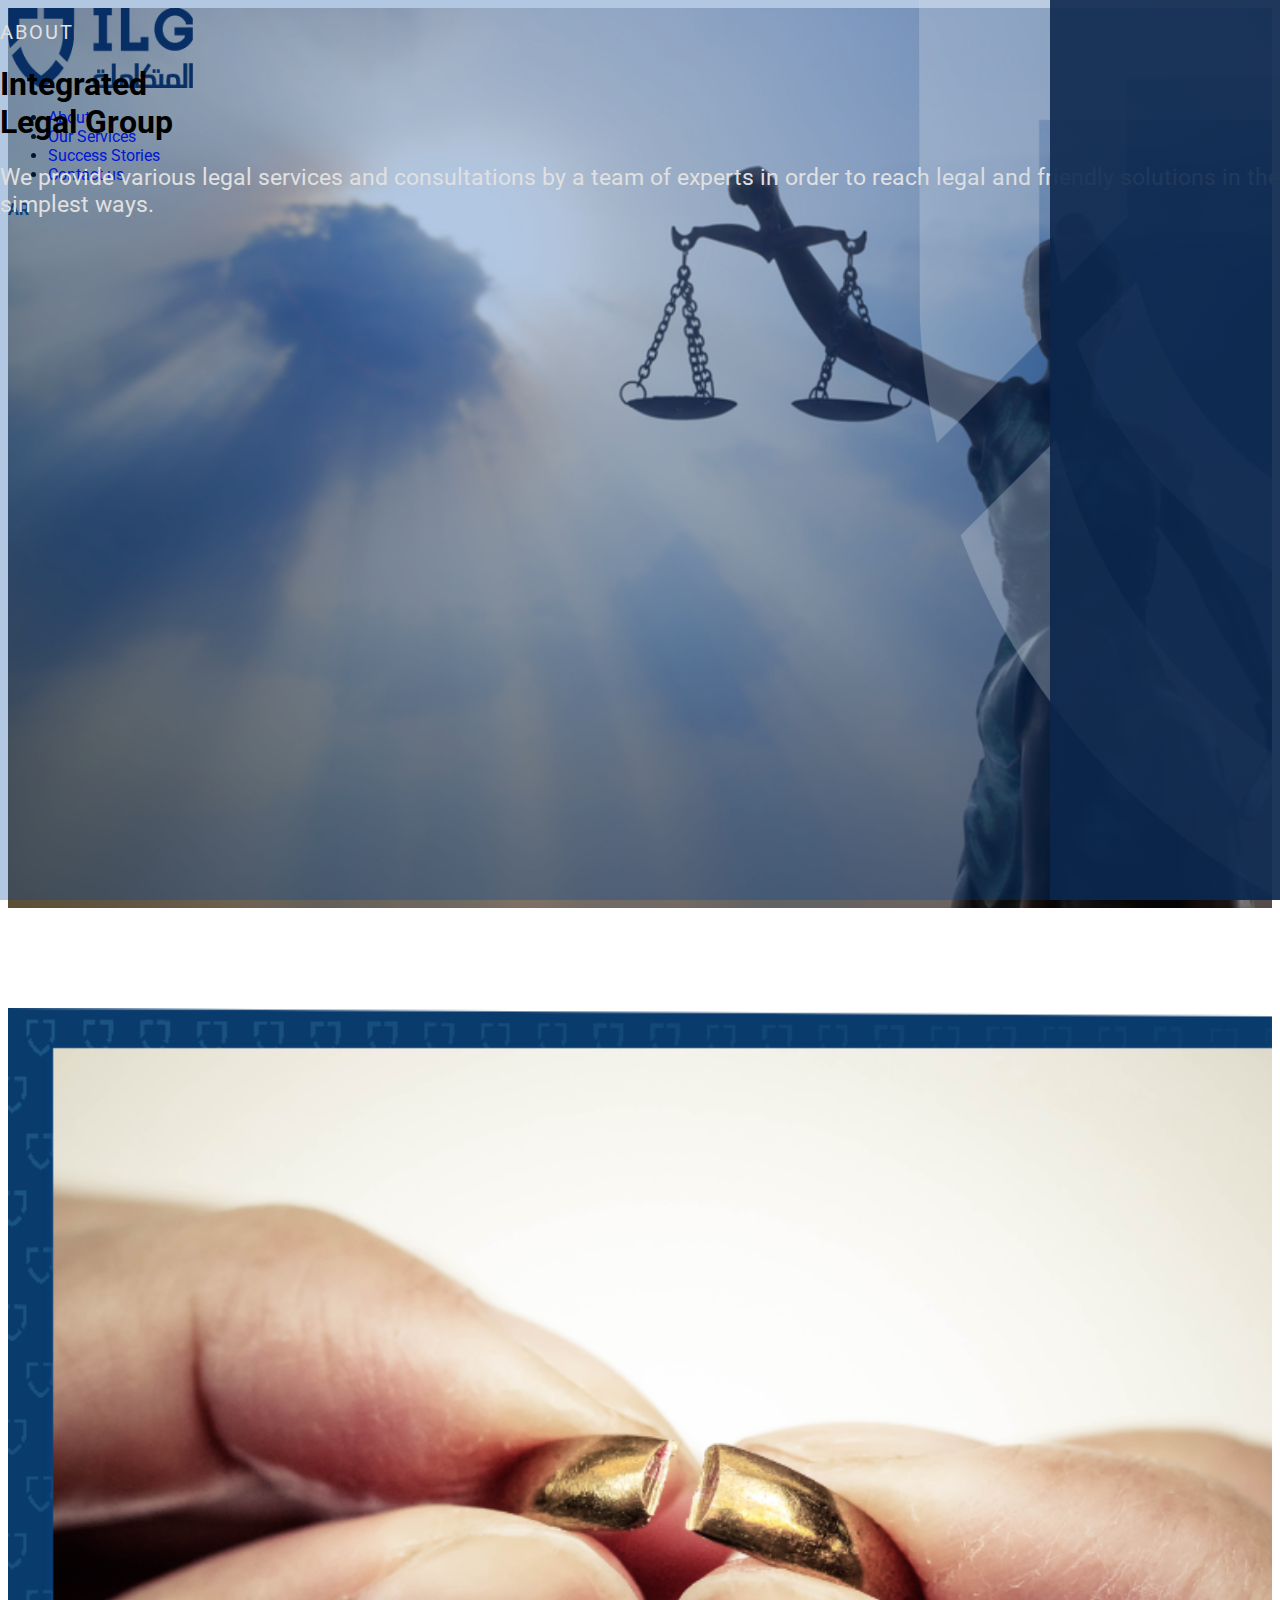
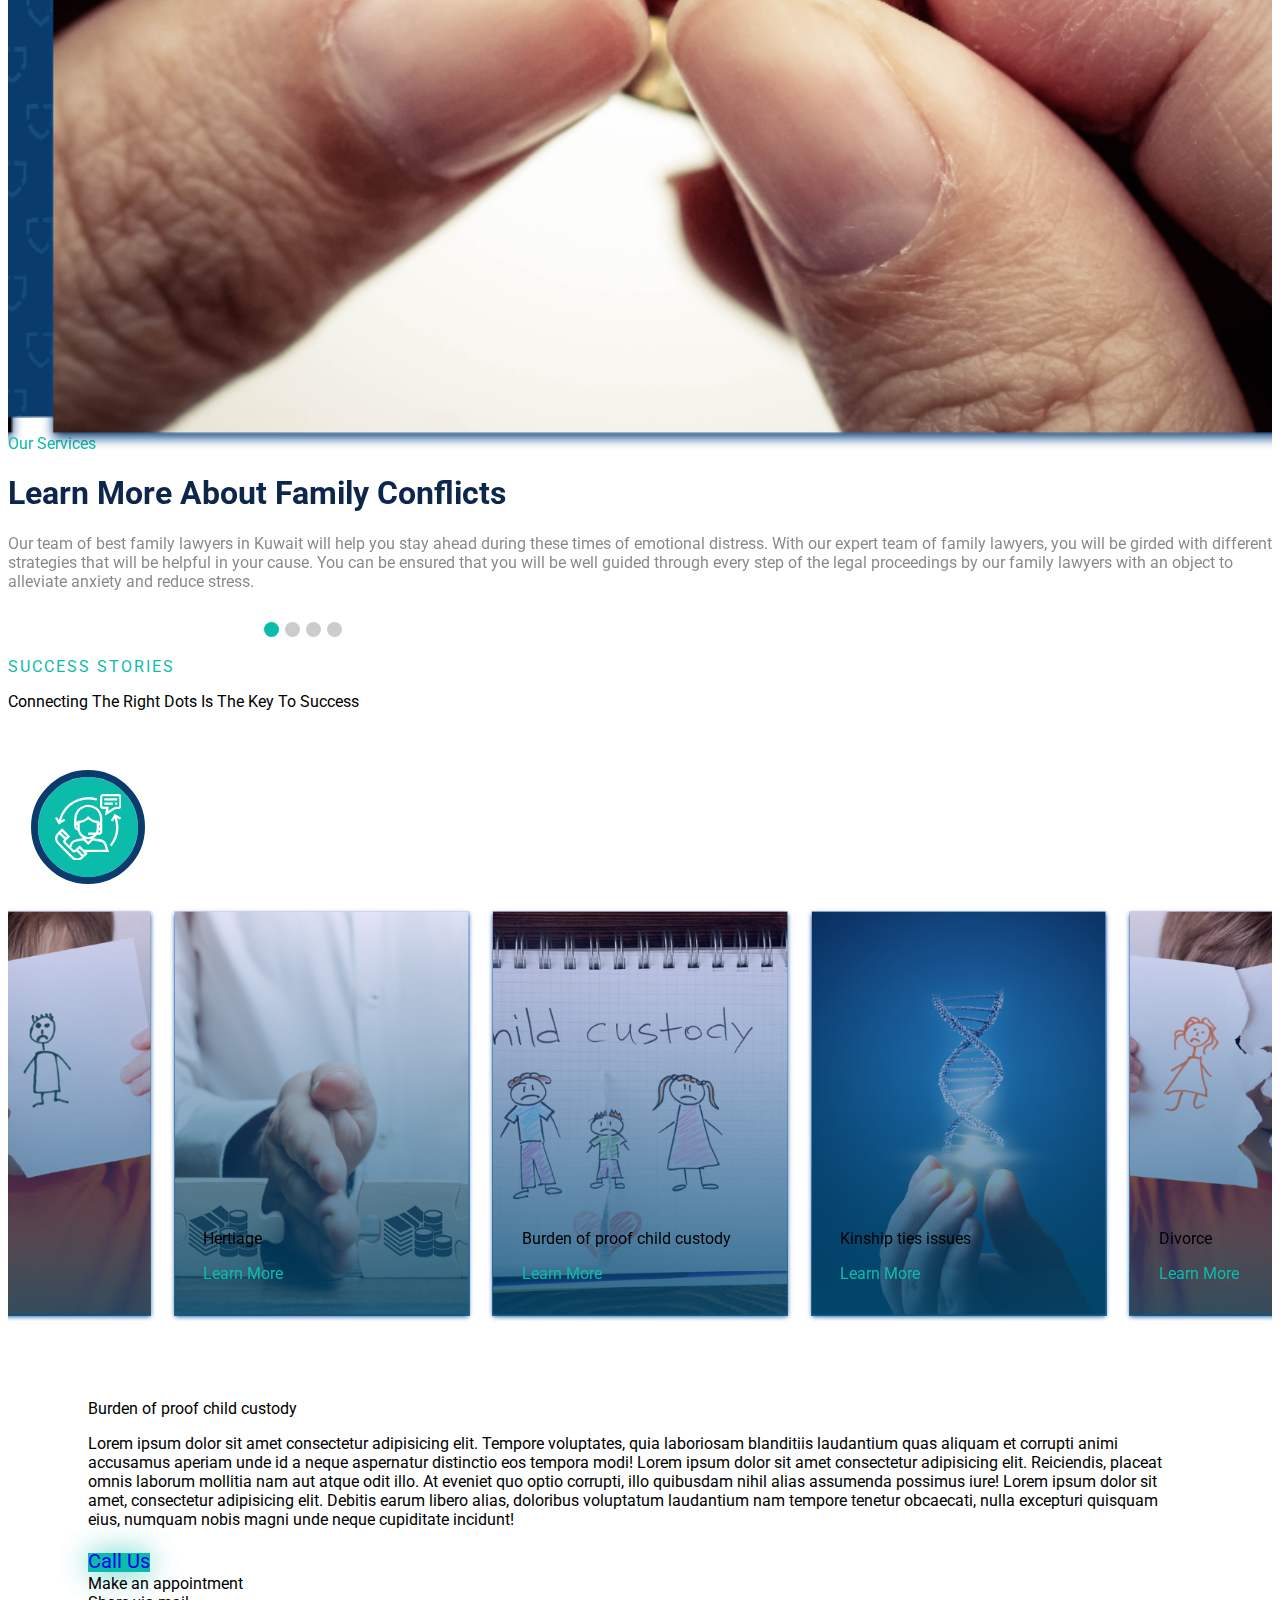
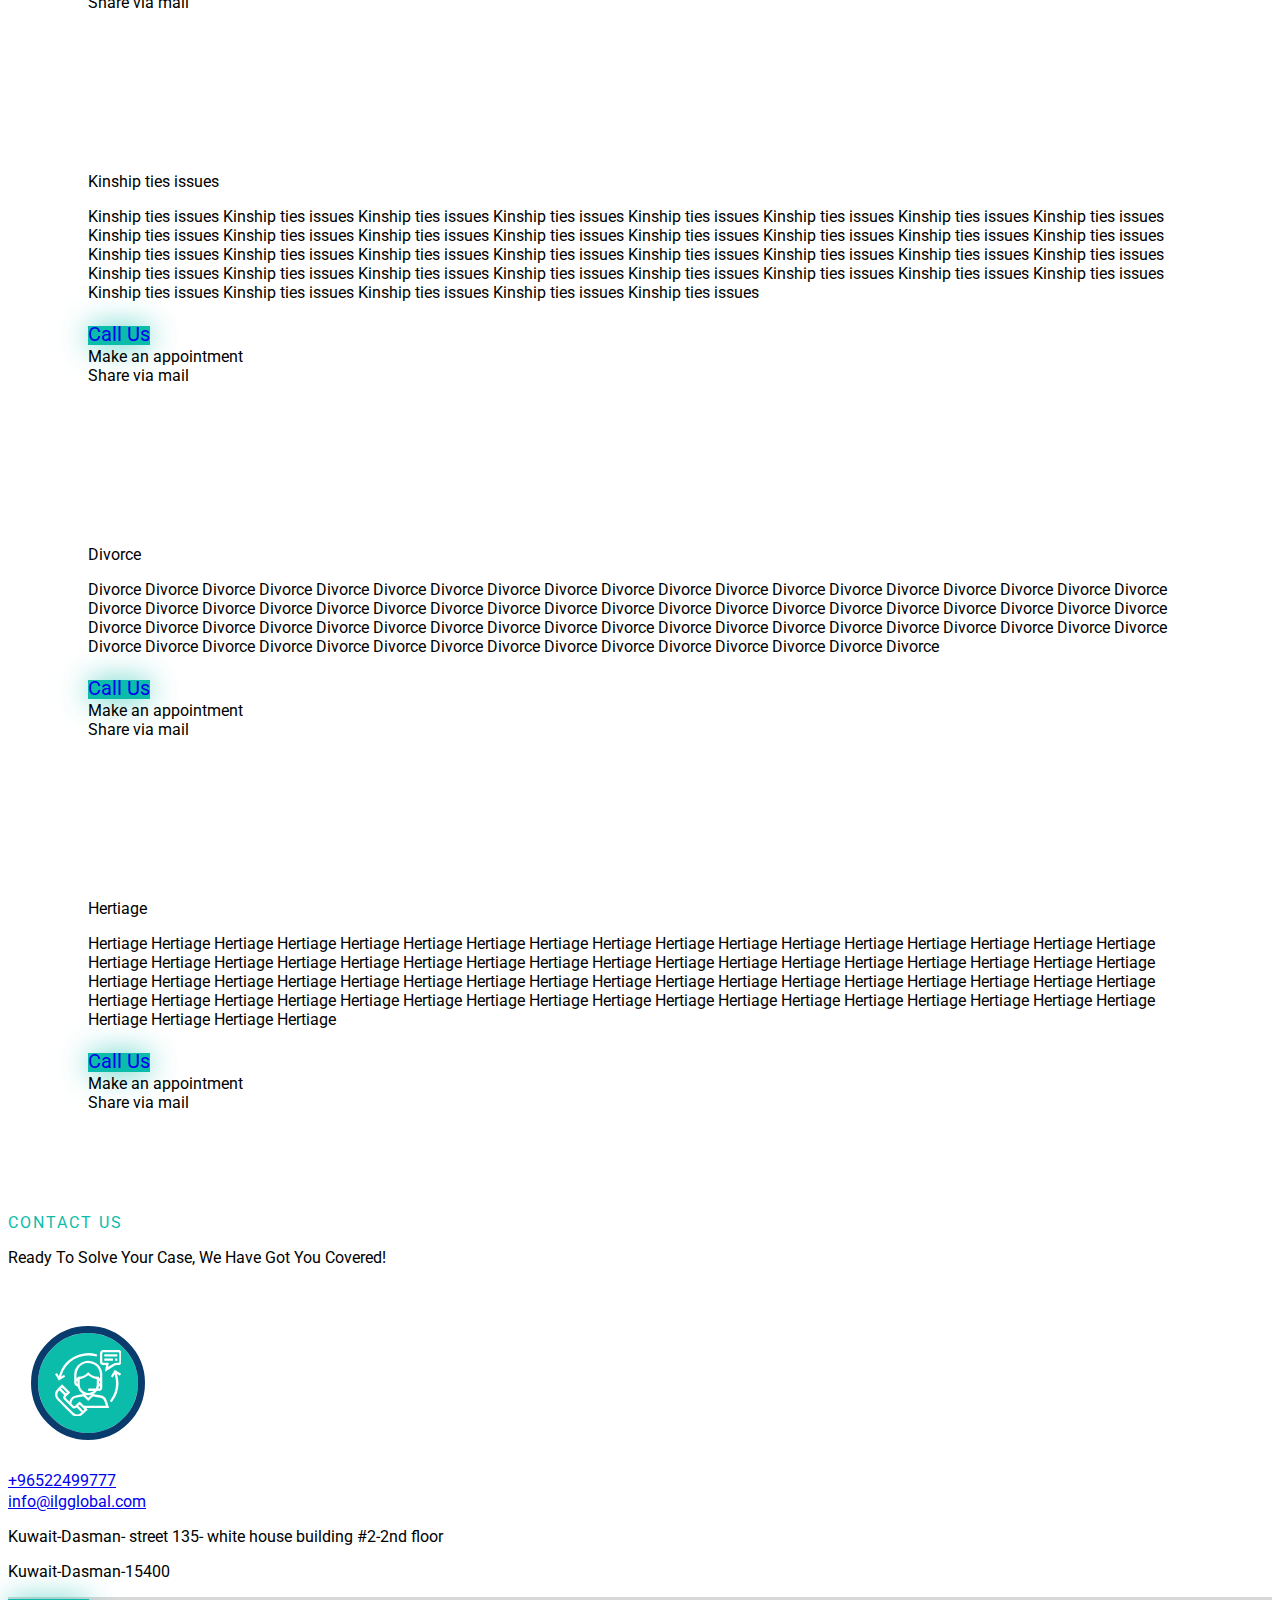
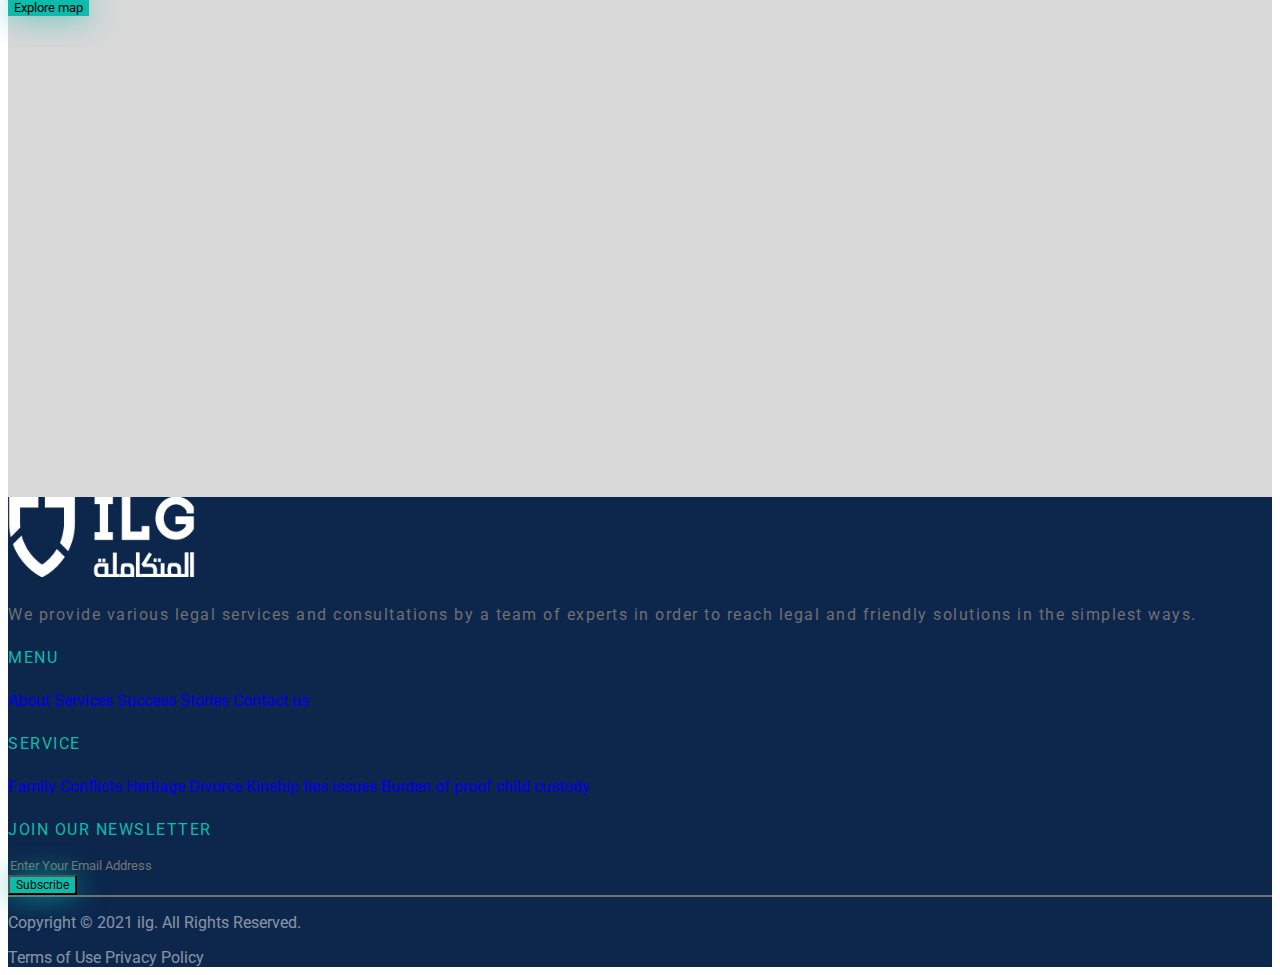
<file: index.html>
<!DOCTYPE html>
<html lang="en">

<head>
  <meta charset="UTF-8">
  <meta http-equiv="X-UA-Compatible" content="IE=edge">
  <meta name="viewport" content="width=device-width, initial-scale=1.0">
  <title>ILG_Landing page design –English</title>
  <link rel="stylesheet"
    href="https://cdnjs.cloudflare.com/ajax/libs/OwlCarousel2/2.3.4/assets/owl.theme.default.min.css"
    integrity="sha512-sMXtMNL1zRzolHYKEujM2AqCLUR9F2C4/05cdbxjjLSRvMQIciEPCQZo++nk7go3BtSuK9kfa/s+a4f4i5pLkw=="
    crossorigin="anonymous" referrerpolicy="no-referrer" />
  <link rel="stylesheet" href="https://cdnjs.cloudflare.com/ajax/libs/OwlCarousel2/2.3.4/assets/owl.carousel.min.css"
    integrity="sha512-tS3S5qG0BlhnQROyJXvNjeEM4UpMXHrQfTGmbQ1gKmelCxlSEBUaxhRBj/EFTzpbP4RVSrpEikbmdJobCvhE3g=="
    crossorigin="anonymous" referrerpolicy="no-referrer" />
  <link rel="stylesheet" href="https://cdnjs.cloudflare.com/ajax/libs/font-awesome/6.0.0-beta2/css/all.min.css"
    integrity="sha512-YWzhKL2whUzgiheMoBFwW8CKV4qpHQAEuvilg9FAn5VJUDwKZZxkJNuGM4XkWuk94WCrrwslk8yWNGmY1EduTA=="
    crossorigin="anonymous" referrerpolicy="no-referrer" />
  <link href="https://cdn.jsdelivr.net/npm/bootstrap@5.1.3/dist/css/bootstrap.min.css" rel="stylesheet"
    integrity="sha384-1BmE4kWBq78iYhFldvKuhfTAU6auU8tT94WrHftjDbrCEXSU1oBoqyl2QvZ6jIW3" crossorigin="anonymous">
  <link rel="stylesheet" href="css/homePage-en.css">
</head>

<body>

  <!-- ============================================= nav-section ============================================= -->
  <section class="nav-section" id="nav">
    <div class="layer  pt-5">
      <!-- ============================================= about section =============================================-->

      <div class="container my-5 py-5" id="about">
        <div class="about col-md-6  pt-5">
          <p class="abt-title pt-5">ABOUT</p>
          <h1 class="py-4 fw-bolder company-name text-white display-1">Integrated <br> Legal Group</h1>
          <p class="abt-description">
            We provide various legal services and consultations by a team of
            experts in order to reach legal and friendly solutions in the simplest ways.
          </p>
        </div>
      </div>

      <div class="go-down">
        <a href="#footer"><i class="fas fa-arrow-down fa-2x"></i></a>
      </div>

      <!-- ============================================= /about section =============================================-->
    </div>
    <nav class="navbar navbar-expand-lg navbar-light pt-4" id="full-nav">
      <div class="container">
        <img class="navbar-brand" src="./images/Mask_Group_25.png" alt="ILg logo">
        <button class="navbar-toggler border-0" type="button" id="toggler-btn">
          <i class="fas fa-bars text-white fa-2x"></i>
        </button>

        <!-- ============================================= social in mobile navbar =============================================-->
        <div class="social-nav" id="social-navbar">
          <a href="#"><i class="fab fa-instagram mob-social h5 pe-2 border-end "></i> </a>
          <a href="#"><i class="fab fa-twitter mob-social h5 px-2 border-end"></i> </a>
          <a href="#"><i class="fab fa-facebook-f mob-social h5 px-2 border-end"></i> </a>
          <a href="#"><i class="fab fa-youtube mob-social h5 ps-2"></i> </a>
        </div>
        <!-- ============================================= /social in mobile navbar =============================================-->
        <div class="collapse navbar-collapse " id="navbarSupportedContent">
          <div class="d-flex justify-content-around align-items-center w-100">
            <ul class="navbar-nav mb-lg-0 px-auto ">

              <li class="nav-item px-3">
                <a class="nav-link text-dark" href="#about">About</a>
              </li>
              <li class="nav-item px-3">
                <a class="nav-link text-dark" href="#services">Our Services</a>
              </li>
              <li class="nav-item px-3">
                <a class="nav-link text-dark" href="#success">Success Stories</a>
              </li>
              <li class="nav-item  ps-3 ">
                <a class="nav-link text-dark" href="#contact">Contact us</a>
              </li>
            </ul>
            <div class="d-flex">
              <a href="homePage-ar.html" class="language d-flex justify-content-center align-items-center pe-5  ">
                <i class="fas fa-globe me-2"></i>
                <span class="mb-0">
                  AR
                </span> </a>
              <div class="social d-flex mt-2 ps-3">
                <a href="#"><i class="fab fa-instagram text-white h5 pe-2 border-end "></i> </a>
                <a href="#"><i class="fab fa-twitter text-white h5 px-2 border-end"></i> </a>
                <a href="#"><i class="fab fa-facebook-f text-white h5 px-2 border-end"></i> </a>
                <a href="#"><i class="fab fa-youtube text-white h5 ps-2"></i> </a>
              </div>
            </div>
          </div>
        </div>
      </div>
    </nav>

    <!-- =============================================@ mobile navbar ============================================= -->
    <div class="mobile-nav text-center " id="hide-nav">
      <h4 class="nav-color pt-5 pb-2">MENU</h4>
      <a class="nav-link accent-color fw-bold sm-link-click" href="#about">About</a>
      <a class="nav-link accent-color fw-bold sm-link-click" href="#services">Our Services</a>
      <a class="nav-link accent-color fw-bold sm-link-click" href="#success">Success Stories</a>
      <a class="nav-link accent-color fw-bold sm-link-click" href="#contact">Contact us</a>

      <h4 class="nav-color pt-5 pb-2">SERVICE</h4>
      <a class="nav-link accent-color fw-bold sm-link-click" href="#heritage-sm">Hertiage</a>
      <a class="nav-link accent-color fw-bold sm-link-click" href="#kinship-sm">Kinship ties issues</a>
      <a class="nav-link accent-color fw-bold sm-link-click" href="#divorce-sm">Family Law | Divorce Law</a>
      <a class="nav-link accent-color fw-bold sm-link-click" href="#burden-sm">Burden of proof child custody</a>
      <a href="homePage-ar.html" class="language d-flex justify-content-center align-items-center py-3  ">
        <i class="fas fa-globe me-2 fa-2x"></i>
        <span class="h4 mb-0">
          AR
        </span> </a>

    </div>
    <!-- ============================================= /mobile navbar ============================================= -->


  </section>
  <!-- ============================================= /nav-section ============================================= -->

  <!-- ============================================= ourServices-section =============================================-->
  <section id="services" class="position-relative my-5">
    <div class="container m-auto my-5 py-5">
      <div class="services-owl owl-carousel">
        <div class="row  flex-column-reverse flex-lg-row item ">
          <div class="col-lg-6 mb-5">
            <div class="position-relative">
              <img src="images/Mask_et.png" class="w-100" alt="">
              <div class="def">
                <img src="images/Mask_fc.png" class="w-100" alt="">
              </div>
            </div>
          </div>
          <div class="col-lg-6 px-5 ">
            <div class="ps-5">
              <p class="green pt-5 pb-4">
                Our Services
              </p>
              <h1 class="darkBlue fw-bold">Learn More About
                Family Conflicts</h1>
              <p class="mt-5 text"><span class="h3 ">O</span>ur team of best family lawyers in Kuwait will help you stay
                ahead during
                these times of emotional distress. With our expert team of family lawyers,
                you will be girded with different strategies that will be helpful in your cause.
                You can be ensured that you will be well guided through every step of the
                legal proceedings by our family lawyers with an object to alleviate anxiety
                and reduce stress.
              </p>
            </div>
          </div>
        </div>
        <div class="row flex-column-reverse flex-lg-row item ">
          <div class="col-lg-6 mb-5">
            <div class="position-relative">
              <img src="images/Mask_et.png" class="w-100" alt="">
              <div class="def">
                <img src="images/Mask_fc.png" class="w-100" alt="">
              </div>
            </div>
          </div>
          <div class="col-lg-6 px-5 ">
            <div class="ps-5">
              <p class="green pt-5 pb-4">
                Our Services
              </p>
              <h1 class="darkBlue fw-bold">Learn More About
                Family Conflicts</h1>
              <p class="mt-5 text"><span class="h3 ">O</span>ur team of best family lawyers in Kuwait will help you stay
                ahead during
                these times of emotional distress. With our expert team of family lawyers,
                you will be girded with different strategies that will be helpful in your cause.
                You can be ensured that you will be well guided through every step of the
                legal proceedings by our family lawyers with an object to alleviate anxiety
                and reduce stress.
              </p>
            </div>
          </div>
        </div>

        <div class="row flex-column-reverse flex-lg-row item ">
          <div class="col-lg-6 mb-5">
            <div class="position-relative">
              <img src="images/Mask_et.png" class="w-100" alt="">
              <div class="def">
                <img src="images/Mask_fc.png" class="w-100" alt="">
              </div>
            </div>
          </div>
          <div class="col-lg-6 px-5 ">
            <div class="ps-5">
              <p class="green pt-5 pb-4">
                Our Services
              </p>
              <h1 class="darkBlue fw-bold">Learn More About
                Family Conflicts</h1>
              <p class="mt-5 text"><span class="h3 ">O</span>ur team of best family lawyers in Kuwait will help you stay
                ahead during
                these times of emotional distress. With our expert team of family lawyers,
                you will be girded with different strategies that will be helpful in your cause.
                You can be ensured that you will be well guided through every step of the
                legal proceedings by our family lawyers with an object to alleviate anxiety
                and reduce stress.
              </p>
            </div>
          </div>
        </div>

        <div class="row flex-column-reverse flex-lg-row item ">
          <div class="col-lg-6 mb-5">
            <div class="position-relative">
              <img src="images/Mask_et.png" class="w-100" alt="">
              <div class="def">
                <img src="images/Mask_fc.png" class="w-100" alt="">
              </div>
            </div>
          </div>
          <div class="col-lg-6 px-5 ">
            <div class="ps-5">
              <p class="green pt-5 pb-4">
                Our Services
              </p>
              <h1 class="darkBlue fw-bold">Learn More About
                Family Conflicts</h1>
              <p class="mt-5 text"><span class="h3 ">O</span>ur team of best family lawyers in Kuwait will help you stay
                ahead during
                these times of emotional distress. With our expert team of family lawyers,
                you will be girded with different strategies that will be helpful in your cause.
                You can be ensured that you will be well guided through every step of the
                legal proceedings by our family lawyers with an object to alleviate anxiety
                and reduce stress.
              </p>
            </div>
          </div>
        </div>

      </div>

    </div>
  </section>



  <!-- ============================================= /ourServices-section =============================================-->

  <!-- ============================================= success stories section =============================================-->
  <section class="success-stories mt-5 pt-5 " id="success">
    <div class="container">
      <div class="row flex-column-reverse flex-lg-row">
        <div class="col-lg-6">
          <p class="story-title fw-bold">SUCCESS STORIES</p>
          <p class="story-description display-5 fw-bolder">
            Connecting The Right
            Dots Is The Key To Success
          </p>
        </div>
        <div class="col-lg-6 d-flex justify-content-center align-items-center">
          <div class="contact-details">
            <div class="position-relative contact-hover">
              <div class="position-absolute arm1"></div>
              <div class="position-absolute arm2"></div>
              <div class="rounded-pill left-contact">
                <i class="fas fa-caret-left"></i>
                <!-- =======================================direct-call====================================================== -->
                <a href=""><svg xmlns="http://www.w3.org/2000/svg" width="99.763" height="24.225"
                    viewBox="0 0 99.763 24.225" style="direction: ltr;">
                    <g id="Group_284" data-name="Group 284" transform="translate(-1314.409 -3171.396)">
                      <path id="Icon_feather-phone-call" data-name="Icon feather-phone-call"
                        d="M16.842,5.728A5.285,5.285,0,0,1,21.017,9.9M16.842,1.5a9.512,9.512,0,0,1,8.4,8.392m-1.057,8.434V21.5a2.114,2.114,0,0,1-2.3,2.114,20.917,20.917,0,0,1-9.121-3.245,20.61,20.61,0,0,1-6.341-6.341A20.916,20.916,0,0,1,3.176,4.861a2.114,2.114,0,0,1,2.1-2.3H8.45a2.114,2.114,0,0,1,2.114,1.818,13.57,13.57,0,0,0,.74,2.97,2.114,2.114,0,0,1-.476,2.23L9.486,10.917a16.911,16.911,0,0,0,6.342,6.341l1.342-1.342a2.114,2.114,0,0,1,2.23-.476,13.571,13.571,0,0,0,2.97.74A2.114,2.114,0,0,1,24.188,18.326Z"
                        transform="translate(1312.242 3171)" fill="none" stroke="#fff" stroke-linecap="round"
                        stroke-linejoin="round" stroke-width="2" />
                      <text id="Advise_clients_about" data-name="Advise clients about"
                        transform="translate(1344.172 3176)" fill="#fff" font-size="14"
                        font-family="Gotham-Medium, Gotham" font-weight="500" letter-spacing="-0.036em">
                        <tspan x="0" y="13">Direct Call</tspan>
                      </text>
                    </g>
                  </svg>
                </a>
              </div>
              <div class="rounded-pill right-contact">
                <i class="fas fa-caret-right"></i>
                <!-- =======================================WhatsApp====================================================== -->

                <a href=""><svg xmlns="http://www.w3.org/2000/svg" width="146.685" height="24.606" class="whats-app"
                    viewBox="0 0 146.685 24.606" style="direction: ltr;">
                    <g id="Group_304" data-name="Group 304" transform="translate(-1735.315 -3183.25)">
                      <path id="Icon_simple-whatsapp" data-name="Icon simple-whatsapp"
                        d="M17.635,14.495c-.3-.151-1.781-.874-2.056-.974s-.477-.151-.678.151-.777.972-.951,1.171-.352.212-.651.076a8.18,8.18,0,0,1-2.422-1.5A9.144,9.144,0,0,1,9.2,11.336c-.175-.3-.019-.469.131-.62.137-.136.3-.348.455-.527a2.555,2.555,0,0,0,.3-.5.554.554,0,0,0-.025-.528c-.076-.151-.677-1.633-.929-2.223s-.491-.514-.677-.514c-.173-.015-.374-.015-.575-.015a1.136,1.136,0,0,0-.8.362A3.365,3.365,0,0,0,6.025,9.265a5.9,5.9,0,0,0,1.229,3.1,13.439,13.439,0,0,0,5.14,4.52c.72.3,1.28.484,1.717.634a4.17,4.17,0,0,0,1.895.122A3.1,3.1,0,0,0,18.037,16.2a2.5,2.5,0,0,0,.181-1.436c-.075-.136-.272-.212-.574-.348m-5.489,7.5H12.14A10.082,10.082,0,0,1,7.045,20.53l-.363-.216L2.9,21.3l1.013-3.674-.241-.378A10,10,0,0,1,19.243,4.914a9.865,9.865,0,0,1,2.932,7.045,10.008,10.008,0,0,1-10.013,9.962M20.681,3.476A12.237,12.237,0,0,0,12.14,0,11.983,11.983,0,0,0,1.709,17.978L0,24.188l6.385-1.665a12.157,12.157,0,0,0,5.755,1.458h.006A12.034,12.034,0,0,0,24.188,11.992a11.886,11.886,0,0,0-3.522-8.477"
                        transform="translate(1744.315 3183.672) rotate(-1)" fill="#fff" />
                      <text id="Advise_clients_about" data-name="Advise clients about"
                        transform="translate(1774 3187.334)" fill="#fff" font-size="14"
                        font-family="Gotham-Medium, Gotham" font-weight="500" letter-spacing="-0.036em">
                        <tspan x="0" y="13">What&apos;s App Chat </tspan>
                      </text>
                    </g>
                  </svg>
                </a>
              </div>
            </div>
            <div class="bigger-circle">
              <div class="big-circle">
                <div class="contact-circle">
                  <svg xmlns="http://www.w3.org/2000/svg" width="66.658" height="66.717" viewBox="0 0 66.658 66.717" id="contact-photo">
                    <g id="Group_113" data-name="Group 113" transform="translate(68.708 752.59)">
                      <path id="Path_47" data-name="Path 47"
                        d="M-68.708-659.836a9.046,9.046,0,0,1,3.155-5.593c1.192-1.1,2.32-2.281,3.453-3.448.356-.366.6-.357.953,0q3.571,3.606,7.178,7.177c.361.357.3.579-.031.9-1.21,1.182-2.4,2.384-3.593,3.584-.744.749-.742,1.168.008,1.925.947.955,1.906,1.9,2.85,2.855.289.293.5.426.652-.107,1.051-3.58,3.548-5.388,7.154-5.9,1.779-.252,3.543-.614,5.311-.943.238-.044.586.007.673-.291.105-.359-.259-.456-.478-.607a10.776,10.776,0,0,1-4.521-6.381.871.871,0,0,0-.607-.672,4.291,4.291,0,0,1-2.939-4.3c0-2.581-.013-5.162,0-7.743A14.086,14.086,0,0,1-38.05-692.783a14.034,14.034,0,0,1,16.411,11.414,11.29,11.29,0,0,1,.209,2.132c-.005,4.338,0,8.675,0,13.013a3.21,3.21,0,0,1-3.441,3.406,3.192,3.192,0,0,0-3.134,1.281,5.653,5.653,0,0,1-1.606,1.31c-.2.131-.446.25-.368.546.071.271.352.227.547.264,2,.375,4,.756,6.009,1.1A7.661,7.661,0,0,1-16.98-652.9q1.076,3.206,2.144,6.414c.291.871.289.873-.664.873H-37.438a5.239,5.239,0,0,0,1.056,1.164c.284.282.356.486.019.791-1.817,1.644-3.562,3.372-5.44,4.944a7.521,7.521,0,0,1-10.271-.631c-3.264-3.238-6.505-6.5-9.756-9.752-1.242-1.242-2.446-2.526-3.736-3.716a8.986,8.986,0,0,1-3.142-5.6ZM-28.9-647.9h10.471c.345,0,.752.082.541-.523-.5-1.432-.926-2.891-1.478-4.3a4.913,4.913,0,0,0-3.757-3.178c-2.376-.481-4.771-.871-7.152-1.329a.9.9,0,0,0-.914.3c-1.263,1.282-2.551,2.539-3.805,3.828-.35.36-.575.391-.941.012-1.19-1.232-2.44-2.406-3.612-3.653a1.368,1.368,0,0,0-1.424-.447c-1.956.38-3.91.777-5.88,1.065a5.72,5.72,0,0,0-5.145,4.539,6.665,6.665,0,0,1-.306.925.7.7,0,0,0,.2.869c.532.51,1.044,1.04,1.567,1.561.855.851,1.3.855,2.2.034,1.25-1.139,2.515-2.261,3.747-3.418.4-.377.66-.4,1.057.023,1.043,1.1,2.148,2.145,3.2,3.235a1.449,1.449,0,0,0,1.146.467C-35.747-647.9-32.321-647.9-28.9-647.9ZM-47.2-678.234c0,.992.007,1.708,0,2.423-.005.391.17.433.49.309a.538.538,0,0,0,.389-.6c-.07-.689.286-.832.9-.818a11.674,11.674,0,0,0,9-3.8c.925-.96.95-.955,1.892,0a11.859,11.859,0,0,0,8.552,3.8,3.63,3.63,0,0,1,1.032.055c.484.156.2.635.284.963.1.379.435.4.715.453.257.046.231-.206.229-.368a33.253,33.253,0,0,0-.159-5.126,11.79,11.79,0,0,0-9.227-9.548,11.744,11.744,0,0,0-12.269,5.209A11.539,11.539,0,0,0-47.2-678.234Zm17.08,15.445c-1.4,0-2.666.01-3.935,0-1.657-.016-1.461.24-1.506-1.484-.017-.631.208-.823.826-.814,2.016.03,4.033,0,6.05.02a.836.836,0,0,0,.907-.551,8.713,8.713,0,0,0,.814-3.389c.006-1.648-.011-3.3.015-4.944.007-.48-.144-.715-.632-.775a13.681,13.681,0,0,1-7.478-3.353.527.527,0,0,0-.828.006,13.648,13.648,0,0,1-7.415,3.34c-.507.065-.68.3-.671.814.029,1.561,0,3.123.014,4.684a8.482,8.482,0,0,0,12.151,7.622A4.643,4.643,0,0,0-30.124-662.79Zm-36.242,3.753a5.131,5.131,0,0,0,1.72,3.9q1.533,1.548,3.08,3.081c3.729,3.719,7.421,7.477,11.2,11.142a5.254,5.254,0,0,0,7.727-.09c.3-.288.27-.465,0-.735q-2.06-2.032-4.093-4.091a.509.509,0,0,0-.773-.07,3.219,3.219,0,0,1-4.369-.42q-3.761-3.734-7.494-7.495a3.254,3.254,0,0,1-.43-4.374c.205-.31.222-.5-.056-.768q-2.043-2-4.046-4.046c-.339-.347-.548-.262-.847.036A5.124,5.124,0,0,0-66.366-659.036ZM-44.2-648.814c-.239.208-.5.469-.793.68-.384.275-.362.489-.031.811,1.207,1.176,2.381,2.386,3.585,3.567,1.021,1,.626.975,1.781.024.306-.252.315-.447.027-.731-1.385-1.365-2.755-2.747-4.131-4.12A.548.548,0,0,0-44.2-648.814Zm-17.42-17.172a2.912,2.912,0,0,0-.907.851c-.2.28.128.416.277.566,1.325,1.339,2.672,2.655,3.984,4.006.412.425.631.147.883-.132s.682-.47.21-.934c-1.391-1.364-2.76-2.751-4.14-4.126A2.7,2.7,0,0,0-61.619-665.986Zm23.266,7.246q1.283,1.276,2.566,2.553c.167.166.345.288.554.076.884-.893,1.765-1.79,2.751-2.793a12.519,12.519,0,0,1-2.952.415C-36.409-658.482-37.357-658.647-38.353-658.74Zm14.63-7.9c0-.195,0-.39,0-.585,0-.129-.024-.317-.2-.252-.367.138-.848.116-1.006.6-.148.452-.268.914-.421,1.364-.111.325,0,.418.322.437C-24.115-665.02-23.722-665.479-23.723-666.638Zm-.924-3.217a1.85,1.85,0,0,0,0-3.187Zm-21.677.06c0-1.02,0-1.9,0-2.775,0-.122.041-.291-.1-.343-.179-.064-.26.116-.352.224A2.056,2.056,0,0,0-46.323-669.8Z"
                        transform="translate(0 -48.898)" fill="#fff" />
                      <path id="Path_48" data-name="Path 48"
                        d="M201.129-752.59a3.587,3.587,0,0,1,2.5,3.821c-.038,2.537-.005,5.075-.011,7.613-.005,2.305-1.394,3.782-3.683,3.662a7.3,7.3,0,0,0-4.723,1.358c-2.471,1.684-5.057,3.2-7.6,4.778-.17.106-.351.358-.563.2-.163-.122-.03-.372,0-.554q.409-2.468.847-4.931c.144-.819.152-.818-.7-.819-.651,0-1.3.013-1.952,0a3.285,3.285,0,0,1-3.275-3.282c-.023-2.884-.029-5.77,0-8.654a3.4,3.4,0,0,1,2.369-3.186Zm-11.064,16.955c.287-.158.458-.241.618-.341,1.067-.664,2.191-1.255,3.186-2.015a8.065,8.065,0,0,1,6.091-1.782c.952.114,1.3-.308,1.306-1.259q.013-4.032,0-8.065c0-.953-.307-1.25-1.248-1.251q-7.219-.005-14.438,0c-1.006,0-1.325.316-1.327,1.32q-.009,3.967,0,7.935c0,.961.38,1.337,1.34,1.342,1.344.007,2.688,0,4.032,0,1.154,0,1.147,0,.941,1.141C190.394-737.661,190.244-736.707,190.064-735.635Z"
                        transform="translate(-205.68 0)" fill="#fff" />
                      <path id="Path_49" data-name="Path 49"
                        d="M-68.708-714.148c.477-.3.966-.581,1.426-.9.372-.26.6-.207.825.191.414.737.861,1.455,1.3,2.176.1.158.138.369.4.446.189-.642.348-1.289.569-1.915,4.119-11.663,12.262-18.611,24.454-20.718a28.23,28.23,0,0,1,12.416.787c.86.237.86.239.587,1.106-.411,1.31-.411,1.31-1.709.97a27.861,27.861,0,0,0-33.783,19.247,1.428,1.428,0,0,0-.1.787c.735-.441,1.443-.842,2.125-1.283.392-.254.62-.224.882.2.889,1.423.9,1.414-.513,2.266-1.486.893-2.984,1.768-4.455,2.687-.472.3-.706.2-.97-.255-1.008-1.72-2.044-3.425-3.075-5.132-.111-.183-.253-.347-.38-.52Z"
                        transform="translate(0 -14.237)" fill="#fff" />
                      <path id="Path_50" data-name="Path 50"
                        d="M242.846-636.14c-.522.868-1.013,1.655-1.471,2.46-.222.39-.434.439-.827.207-1.465-.865-1.471-.852-.608-2.288.882-1.468,1.774-2.93,2.635-4.411.261-.449.491-.555.966-.262q2.543,1.575,5.131,3.078c.524.3.644.564.3,1.111-.8,1.271-.777,1.287-2.073.513l-1.694-1.009c.264,1.053.517,1.935.7,2.83a29.922,29.922,0,0,1-5.468,24.839c-.549.748-.565.736-1.274.171-1.067-.849-1.061-.845-.261-1.945a27.847,27.847,0,0,0,5.363-14.764,28.357,28.357,0,0,0-.952-9.26c-.089-.335-.2-.664-.3-.994A2.04,2.04,0,0,0,242.846-636.14Z"
                        transform="translate(-251.943 -91.897)" fill="#fff" />
                      <path id="Path_51" data-name="Path 51"
                        d="M212.441-726.652c-1.906,0-3.813-.017-5.719.01-.6.008-.859-.15-.84-.8.052-1.741-.174-1.486,1.485-1.492,3.575-.013,7.149,0,10.724,0,.856,0,.867.01.868.875,0,1.589.11,1.4-1.383,1.408C215.864-726.646,214.153-726.651,212.441-726.652Z"
                        transform="translate(-225.317 -19.404)" fill="#fff" />
                      <path id="Path_52" data-name="Path 52"
                        d="M210.248-702.744c-1.212,0-2.425-.013-3.637.006-.488.008-.707-.15-.7-.671.036-1.924-.2-1.6,1.549-1.617,2.121-.019,4.244.016,6.365-.017.635-.01.893.154.875.831-.044,1.686.108,1.452-1.466,1.466C212.24-702.736,211.244-702.744,210.248-702.744Z"
                        transform="translate(-225.344 -39.015)" fill="#fff" />
                      <path id="Path_53" data-name="Path 53"
                        d="M266.684-704.988c.173,0,.346,0,.519,0a.586.586,0,0,1,.257.016c.713.4.256,1.077.357,1.621.057.3,0,.632-.44.638-.476.007-.952,0-1.428,0a.145.145,0,0,1-.064-.007c-.772-.4-.287-1.109-.392-1.67-.068-.363.094-.634.542-.6C266.25-704.975,266.468-704.988,266.684-704.988Z"
                        transform="translate(-274.187 -39.055)" fill="#fff" />
                    </g>
                  </svg>
                </div>
              </div>
            </div>
          </div>

        </div>
      </div>
    </div>
      <!-- ============================================= big-screen-slider =============================================-->
      <div class="py-5 my-5 big-screen-slider">
        <div class="success-owl owl-carousel loop ">
          <div id="burden">
            <img src="./images/Mask_bg.png" alt="Burden of proof child custody image">
            <div class="img-layer">
              <div class="img-layer-desc">
                <p class="text-white fw-bold">Burden of proof child custody</p>
                <a type="button" data-bs-toggle="modal" data-bs-target="#BurdenModal">Learn More<i
                    class="fas fa-arrow-right ps-2"></i></a>
              </div>
            </div>
          </div>
          <div id="kinship">
            <img src="./images/Mask_.png" alt="Kinship ties issues image">
            <div class="img-layer">
              <div class="img-layer-desc">
                <p class="text-white fw-bold">Kinship ties issues</p>
                <a type="button" data-bs-toggle="modal" data-bs-target="#KinshipModal">Learn More<i
                    class="fas fa-arrow-right ps-2"></i></a>
              </div>
            </div>
          </div>
          <div id="divorce">
            <img src="./images/Mask_be.png" alt="Divorce image">
            <div class="img-layer">
              <div class="img-layer-desc">
                <p class="text-white fw-bold">Divorce</p>
                <a type="button" data-bs-toggle="modal" data-bs-target="#DivorceModal">Learn More<i
                    class="fas fa-arrow-right ps-2"></i></a>
              </div>
            </div>
          </div>
          <div id="heritage">
            <img src="./images/Mask_bd.png" alt="Hertiage image">
            <div class="img-layer">
              <div class="img-layer-desc">
                <p class="text-white fw-bold">Hertiage</p>
                <a type="button" data-bs-toggle="modal" data-bs-target="#HertiageModal">Learn More<i
                    class="fas fa-arrow-right ps-2"></i></a>
              </div>

            </div>
          </div>
        </div>

      </div>
      <!-- ============================================= /big-screen-slider =============================================-->

      <!-- ============================================= small-screen-slider =============================================-->
      <div class="container pb-5">
        <div class=" small-screen-slider text-center">
          <div class="position-relative">
            <div id="burden-sm">
              <img src="./images/Mask_bg.png" alt="Burden of proof child custody image" class="w-100">
              <div class="img-layer">
                <div class="img-layer-desc ">
                  <p class="text-white fw-bold">Burden of proof child custody</p>
                  <a type="button" data-bs-toggle="modal" data-bs-target="#BurdenModal">Learn More<i
                      class="fas fa-arrow-right ps-2"></i></a>
                </div>
              </div>
            </div>

          </div>
          <div class="position-relative">
            <div id="kinship-sm">
              <img src="./images/Mask_.png" alt="Kinship ties issues image" class="w-100">
              <div class="img-layer ">
                <div class="img-layer-desc ">
                  <p class="text-white fw-bold">Kinship ties issues</p>
                  <a type="button" data-bs-toggle="modal" data-bs-target="#KinshipModal">Learn More<i
                      class="fas fa-arrow-right ps-2"></i></a>
                </div>
              </div>
            </div>

          </div>
          <div class="position-relative">
            <div id="divorce-sm">
              <img src="./images/Mask_be.png" alt="Divorce image" class="w-100">
              <div class="img-layer">
                <div class="img-layer-desc">
                  <p class="text-white fw-bold">Divorce</p>
                  <a type="button" data-bs-toggle="modal" data-bs-target="#DivorceModal">Learn More<i
                      class="fas fa-arrow-right ps-2"></i></a>
                </div>
              </div>

            </div>

          </div>
          <div class="position-relative">
            <div id="heritage-sm">
              <img src="./images/Mask_bd.png" alt="Hertiage image" class="w-100">
              <div class="img-layer">
                <div class="img-layer-desc">
                  <p class="text-white fw-bold">Hertiage</p>
                  <a type="button" data-bs-toggle="modal" data-bs-target="#HertiageModal">Learn More<i
                      class="fas fa-arrow-right ps-2"></i></a>
                </div>

              </div>
            </div>

          </div>
        </div>
      </div>
      <!-- ============================================= /small-screen-slider =============================================-->
  </section>
  <!-- ============================================= /success stories section =============================================-->




  <!-- ============================================= modals =============================================-->
  <section class="modals">
    <!-- Burden of proof child custody modal-->
    <div class="Burden-modal">
      <div class="modal fade" id="BurdenModal" tabindex="-1" aria-labelledby="BurdenModalLabel" aria-hidden="true">
        <div class="modal-dialog modal-dialog-centered modal-xl">
          <div class="modal-content">
            <div class="modal-header">
              <button type="button" class="me-auto" data-bs-dismiss="modal" aria-label="Close"><i
                  class="far fa-times-circle fa-2x"></i></button>
            </div>
            <div class="modal-body left-right-space">
              <p class="h2 pb-3">
                Burden of proof child custody
              </p>
              <p>
                Lorem ipsum dolor sit amet consectetur adipisicing elit. Tempore voluptates, quia laboriosam blanditiis
                laudantium quas aliquam et corrupti animi accusamus aperiam unde id a neque aspernatur distinctio eos
                tempora modi!
                Lorem ipsum dolor sit amet consectetur adipisicing elit. Reiciendis, placeat omnis laborum mollitia nam
                aut atque odit illo. At eveniet quo optio corrupti, illo quibusdam nihil alias assumenda possimus iure!
                Lorem ipsum dolor sit amet, consectetur adipisicing elit. Debitis earum libero alias, doloribus
                voluptatum laudantium nam tempore tenetur obcaecati, nulla excepturi quisquam eius, numquam nobis magni
                unde neque cupiditate incidunt!
              </p>
              <div class="row pt-5">
                <div class="col-lg-4 text-center">
                  <a class="btn rounded-pill callUs-btn px-4" href="#"><i class="fas fa-phone text-white"></i><span
                      class="call-us text-white ps-3">Call Us</span></a>
                </div>
                <div class="col-lg-4 d-flex justify-content-center align-items-center m-top-sm">
                  <a href="#"><i class="fas fa-calendar-plus fa-2x"></i></a>
                  <span class="text-dark ps-3 c-pointer">Make an appointment</span>
                </div>

                <div class="col-lg-4 d-flex justify-content-center align-items-center m-top-sm">
                  <a href="#"><i class="fas fa-share-alt fa-2x"></i></a>
                  <span class="text-dark ps-3 c-pointer">Share via mail</span>
                </div>
              </div>
            </div>
          </div>
        </div>
      </div>
    </div>

    <!-- Kinship modal-->
    <div class="Kinship-modal">
      <div class="modal fade" id="KinshipModal" tabindex="-1" aria-labelledby="KinshipModalLabel" aria-hidden="true">
        <div class="modal-dialog modal-dialog-centered modal-xl">
          <div class="modal-content">
            <div class="modal-header">
              <button type="button" class="me-auto" data-bs-dismiss="modal" aria-label="Close"><i
                  class="far fa-times-circle fa-2x"></i></button>
            </div>
            <div class="modal-body left-right-space">
              <p class="h2 pb-3">
                Kinship ties issues
              </p>
              <p>
                Kinship ties issues Kinship ties issues Kinship ties issues Kinship ties issues Kinship ties issues
                Kinship ties issues Kinship ties issues Kinship ties issues Kinship ties issues Kinship ties issues
                Kinship ties issues Kinship ties issues Kinship ties issues Kinship ties issues
                Kinship ties issues Kinship ties issues Kinship ties issues Kinship ties issues Kinship ties issues
                Kinship ties issues Kinship ties issues Kinship ties issues Kinship ties issues
                Kinship ties issues Kinship ties issues Kinship ties issues Kinship ties issues Kinship ties issues
                Kinship ties issues Kinship ties issues Kinship ties issues Kinship ties issues
                Kinship ties issues Kinship ties issues Kinship ties issues Kinship ties issues Kinship ties issues
              </p>
              <div class="row pt-5">
                <div class="col-lg-4 text-center">
                  <a class="btn rounded-pill callUs-btn px-4" href="#"><i class="fas fa-phone text-white"></i><span
                      class="call-us text-white ps-3">Call Us</span></a>
                </div>
                <div class="col-lg-4 d-flex justify-content-center align-items-center m-top-sm">
                  <a href="#"><i class="fas fa-calendar-plus fa-2x"></i></a>
                  <span class="text-dark ps-3 c-pointer">Make an appointment</span>
                </div>

                <div class="col-lg-4 d-flex justify-content-center align-items-center m-top-sm">
                  <a href="#"><i class="fas fa-share-alt fa-2x"></i></a>
                  <span class="text-dark ps-3 c-pointer">Share via mail</span>
                </div>
              </div>
            </div>
          </div>
        </div>
      </div>
    </div>

    <!-- divorce modal -->
    <div class="Divorce-modal">
      <div class="modal fade" id="DivorceModal" tabindex="-1" aria-labelledby="DivorceModalLabel" aria-hidden="true">
        <div class="modal-dialog modal-dialog-centered modal-xl">
          <div class="modal-content">
            <div class="modal-header">
              <button type="button" class="me-auto" data-bs-dismiss="modal" aria-label="Close"><i
                  class="far fa-times-circle fa-2x"></i></button>
            </div>
            <div class="modal-body left-right-space">
              <p class="h2 pb-3">
                Divorce
              </p>
              <p>
                Divorce Divorce Divorce Divorce Divorce Divorce Divorce Divorce Divorce Divorce Divorce Divorce Divorce
                Divorce Divorce Divorce Divorce Divorce Divorce Divorce Divorce Divorce Divorce Divorce
                Divorce Divorce Divorce Divorce Divorce Divorce Divorce Divorce
                Divorce Divorce Divorce Divorce Divorce Divorce Divorce Divorce
                Divorce Divorce Divorce Divorce Divorce Divorce Divorce Divorce
                Divorce Divorce Divorce Divorce Divorce Divorce Divorce Divorce
                Divorce Divorce Divorce Divorce Divorce Divorce Divorce Divorce
                Divorce Divorce Divorce Divorce Divorce Divorce Divorce Divorce

              </p>
              <div class="row pt-5">
                <div class="col-lg-4 text-center">
                  <a class="btn rounded-pill callUs-btn px-4" href="#"><i class="fas fa-phone text-white"></i><span
                      class="call-us text-white ps-3">Call Us</span></a>
                </div>
                <div class="col-lg-4 d-flex justify-content-center align-items-center m-top-sm">
                  <a href="#"><i class="fas fa-calendar-plus fa-2x"></i></a>
                  <span class="text-dark ps-3 c-pointer">Make an appointment</span>
                </div>

                <div class="col-lg-4 d-flex justify-content-center align-items-center m-top-sm">
                  <a href="#"><i class="fas fa-share-alt fa-2x"></i></a>
                  <span class="text-dark ps-3 c-pointer">Share via mail</span>
                </div>
              </div>
            </div>
          </div>
        </div>
      </div>
    </div>

    <!-- Hertiage -->
    <div class="Hertiage-modal">
      <div class="modal fade" id="HertiageModal" tabindex="-1" aria-labelledby="HertiageModalLabel" aria-hidden="true">
        <div class="modal-dialog modal-dialog-centered modal-xl">
          <div class="modal-content">
            <div class="modal-header">
              <button type="button" class="me-auto" data-bs-dismiss="modal" aria-label="Close"><i
                  class="far fa-times-circle fa-2x"></i></button>
            </div>
            <div class="modal-body left-right-space">
              <p class="h2 pb-3">
                Hertiage
              </p>
              <p>
                Hertiage Hertiage Hertiage Hertiage Hertiage Hertiage Hertiage Hertiage Hertiage Hertiage Hertiage
                Hertiage Hertiage Hertiage Hertiage Hertiage Hertiage Hertiage Hertiage Hertiage Hertiage Hertiage
                Hertiage Hertiage
                Hertiage Hertiage Hertiage Hertiage Hertiage Hertiage Hertiage Hertiage
                Hertiage Hertiage Hertiage Hertiage Hertiage Hertiage Hertiage Hertiage
                Hertiage Hertiage Hertiage Hertiage Hertiage Hertiage Hertiage Hertiage
                Hertiage Hertiage Hertiage Hertiage Hertiage Hertiage Hertiage Hertiage
                Hertiage Hertiage Hertiage Hertiage Hertiage Hertiage Hertiage Hertiage
                Hertiage Hertiage Hertiage Hertiage Hertiage Hertiage Hertiage Hertiage

              </p>
              <div class="row pt-5">
                <div class="col-lg-4 text-center">
                  <a class="btn rounded-pill callUs-btn px-4" href="#"><i class="fas fa-phone text-white"></i><span
                      class="call-us text-white ps-3">Call Us</span></a>
                </div>
                <div class="col-lg-4 d-flex justify-content-center align-items-center m-top-sm">
                  <a href="#"><i class="fas fa-calendar-plus fa-2x"></i></a>
                  <span class="text-dark ps-3 c-pointer">Make an appointment</span>
                </div>

                <div class="col-lg-4 d-flex justify-content-center align-items-center m-top-sm">
                  <a href="#"><i class="fas fa-share-alt fa-2x"></i></a>
                  <span class="text-dark ps-3 c-pointer">Share via mail</span>
                </div>
              </div>
            </div>
          </div>
        </div>
      </div>
    </div>
  </section>
  <!-- ============================================= /modals =============================================-->




  <!-- ============================================= contact us section =============================================-->
  <section class="contact-us " id="contact">
    <div class="container">
      <div class="row flex-column-reverse flex-lg-row">
        <div class="col-md-6">
          <p class="contact-title">CONTACT US</p>
          <p class="contact-description display-5 fw-bolder">
            Ready To Solve Your Case,
            We Have Got You Covered!
          </p>
          <p class="contact-description-sm display-5 fw-bolder">
            We Have Got You Covered!
          </p>
        </div>
        <div class="col-lg-6 d-flex justify-content-center align-items-center">
          <div class="contact-details">
            <div class="position-relative contact-hover">
              <div class="position-absolute arm1"></div>
              <div class="position-absolute arm2"></div>
              <div class="rounded-pill left-contact">
                <i class="fas fa-caret-left"></i>
                <!-- =======================================direct-call====================================================== -->
                <a href=""><svg xmlns="http://www.w3.org/2000/svg" width="99.763" height="24.225"
                    viewBox="0 0 99.763 24.225" style="direction: ltr;">
                    <g id="Group_284" data-name="Group 284" transform="translate(-1314.409 -3171.396)">
                      <path id="Icon_feather-phone-call" data-name="Icon feather-phone-call"
                        d="M16.842,5.728A5.285,5.285,0,0,1,21.017,9.9M16.842,1.5a9.512,9.512,0,0,1,8.4,8.392m-1.057,8.434V21.5a2.114,2.114,0,0,1-2.3,2.114,20.917,20.917,0,0,1-9.121-3.245,20.61,20.61,0,0,1-6.341-6.341A20.916,20.916,0,0,1,3.176,4.861a2.114,2.114,0,0,1,2.1-2.3H8.45a2.114,2.114,0,0,1,2.114,1.818,13.57,13.57,0,0,0,.74,2.97,2.114,2.114,0,0,1-.476,2.23L9.486,10.917a16.911,16.911,0,0,0,6.342,6.341l1.342-1.342a2.114,2.114,0,0,1,2.23-.476,13.571,13.571,0,0,0,2.97.74A2.114,2.114,0,0,1,24.188,18.326Z"
                        transform="translate(1312.242 3171)" fill="none" stroke="#fff" stroke-linecap="round"
                        stroke-linejoin="round" stroke-width="2" />
                      <text id="Advise_clients_about" data-name="Advise clients about"
                        transform="translate(1344.172 3176)" fill="#fff" font-size="14"
                        font-family="Gotham-Medium, Gotham" font-weight="500" letter-spacing="-0.036em">
                        <tspan x="0" y="13">Direct Call</tspan>
                      </text>
                    </g>
                  </svg>
                </a>
              </div>
              <div class="rounded-pill right-contact">
                <i class="fas fa-caret-right"></i>
                <!-- =======================================WhatsApp====================================================== -->

                <a href=""><svg xmlns="http://www.w3.org/2000/svg" width="146.685" height="24.606" class="whats-app"
                    viewBox="0 0 146.685 24.606" style="direction: ltr;">
                    <g id="Group_304" data-name="Group 304" transform="translate(-1735.315 -3183.25)">
                      <path id="Icon_simple-whatsapp" data-name="Icon simple-whatsapp"
                        d="M17.635,14.495c-.3-.151-1.781-.874-2.056-.974s-.477-.151-.678.151-.777.972-.951,1.171-.352.212-.651.076a8.18,8.18,0,0,1-2.422-1.5A9.144,9.144,0,0,1,9.2,11.336c-.175-.3-.019-.469.131-.62.137-.136.3-.348.455-.527a2.555,2.555,0,0,0,.3-.5.554.554,0,0,0-.025-.528c-.076-.151-.677-1.633-.929-2.223s-.491-.514-.677-.514c-.173-.015-.374-.015-.575-.015a1.136,1.136,0,0,0-.8.362A3.365,3.365,0,0,0,6.025,9.265a5.9,5.9,0,0,0,1.229,3.1,13.439,13.439,0,0,0,5.14,4.52c.72.3,1.28.484,1.717.634a4.17,4.17,0,0,0,1.895.122A3.1,3.1,0,0,0,18.037,16.2a2.5,2.5,0,0,0,.181-1.436c-.075-.136-.272-.212-.574-.348m-5.489,7.5H12.14A10.082,10.082,0,0,1,7.045,20.53l-.363-.216L2.9,21.3l1.013-3.674-.241-.378A10,10,0,0,1,19.243,4.914a9.865,9.865,0,0,1,2.932,7.045,10.008,10.008,0,0,1-10.013,9.962M20.681,3.476A12.237,12.237,0,0,0,12.14,0,11.983,11.983,0,0,0,1.709,17.978L0,24.188l6.385-1.665a12.157,12.157,0,0,0,5.755,1.458h.006A12.034,12.034,0,0,0,24.188,11.992a11.886,11.886,0,0,0-3.522-8.477"
                        transform="translate(1744.315 3183.672) rotate(-1)" fill="#fff" />
                      <text id="Advise_clients_about" data-name="Advise clients about"
                        transform="translate(1774 3187.334)" fill="#fff" font-size="14"
                        font-family="Gotham-Medium, Gotham" font-weight="500" letter-spacing="-0.036em">
                        <tspan x="0" y="13">What&apos;s App Chat </tspan>
                      </text>
                    </g>
                  </svg>
                </a>
              </div>
            </div>
            <div class="bigger-circle">
              <div class="big-circle">
                <div class="contact-circle">
                  <svg xmlns="http://www.w3.org/2000/svg" width="66.658" height="66.717" viewBox="0 0 66.658 66.717" id="contact-photo">
                    <g id="Group_113" data-name="Group 113" transform="translate(68.708 752.59)">
                      <path id="Path_47" data-name="Path 47"
                        d="M-68.708-659.836a9.046,9.046,0,0,1,3.155-5.593c1.192-1.1,2.32-2.281,3.453-3.448.356-.366.6-.357.953,0q3.571,3.606,7.178,7.177c.361.357.3.579-.031.9-1.21,1.182-2.4,2.384-3.593,3.584-.744.749-.742,1.168.008,1.925.947.955,1.906,1.9,2.85,2.855.289.293.5.426.652-.107,1.051-3.58,3.548-5.388,7.154-5.9,1.779-.252,3.543-.614,5.311-.943.238-.044.586.007.673-.291.105-.359-.259-.456-.478-.607a10.776,10.776,0,0,1-4.521-6.381.871.871,0,0,0-.607-.672,4.291,4.291,0,0,1-2.939-4.3c0-2.581-.013-5.162,0-7.743A14.086,14.086,0,0,1-38.05-692.783a14.034,14.034,0,0,1,16.411,11.414,11.29,11.29,0,0,1,.209,2.132c-.005,4.338,0,8.675,0,13.013a3.21,3.21,0,0,1-3.441,3.406,3.192,3.192,0,0,0-3.134,1.281,5.653,5.653,0,0,1-1.606,1.31c-.2.131-.446.25-.368.546.071.271.352.227.547.264,2,.375,4,.756,6.009,1.1A7.661,7.661,0,0,1-16.98-652.9q1.076,3.206,2.144,6.414c.291.871.289.873-.664.873H-37.438a5.239,5.239,0,0,0,1.056,1.164c.284.282.356.486.019.791-1.817,1.644-3.562,3.372-5.44,4.944a7.521,7.521,0,0,1-10.271-.631c-3.264-3.238-6.505-6.5-9.756-9.752-1.242-1.242-2.446-2.526-3.736-3.716a8.986,8.986,0,0,1-3.142-5.6ZM-28.9-647.9h10.471c.345,0,.752.082.541-.523-.5-1.432-.926-2.891-1.478-4.3a4.913,4.913,0,0,0-3.757-3.178c-2.376-.481-4.771-.871-7.152-1.329a.9.9,0,0,0-.914.3c-1.263,1.282-2.551,2.539-3.805,3.828-.35.36-.575.391-.941.012-1.19-1.232-2.44-2.406-3.612-3.653a1.368,1.368,0,0,0-1.424-.447c-1.956.38-3.91.777-5.88,1.065a5.72,5.72,0,0,0-5.145,4.539,6.665,6.665,0,0,1-.306.925.7.7,0,0,0,.2.869c.532.51,1.044,1.04,1.567,1.561.855.851,1.3.855,2.2.034,1.25-1.139,2.515-2.261,3.747-3.418.4-.377.66-.4,1.057.023,1.043,1.1,2.148,2.145,3.2,3.235a1.449,1.449,0,0,0,1.146.467C-35.747-647.9-32.321-647.9-28.9-647.9ZM-47.2-678.234c0,.992.007,1.708,0,2.423-.005.391.17.433.49.309a.538.538,0,0,0,.389-.6c-.07-.689.286-.832.9-.818a11.674,11.674,0,0,0,9-3.8c.925-.96.95-.955,1.892,0a11.859,11.859,0,0,0,8.552,3.8,3.63,3.63,0,0,1,1.032.055c.484.156.2.635.284.963.1.379.435.4.715.453.257.046.231-.206.229-.368a33.253,33.253,0,0,0-.159-5.126,11.79,11.79,0,0,0-9.227-9.548,11.744,11.744,0,0,0-12.269,5.209A11.539,11.539,0,0,0-47.2-678.234Zm17.08,15.445c-1.4,0-2.666.01-3.935,0-1.657-.016-1.461.24-1.506-1.484-.017-.631.208-.823.826-.814,2.016.03,4.033,0,6.05.02a.836.836,0,0,0,.907-.551,8.713,8.713,0,0,0,.814-3.389c.006-1.648-.011-3.3.015-4.944.007-.48-.144-.715-.632-.775a13.681,13.681,0,0,1-7.478-3.353.527.527,0,0,0-.828.006,13.648,13.648,0,0,1-7.415,3.34c-.507.065-.68.3-.671.814.029,1.561,0,3.123.014,4.684a8.482,8.482,0,0,0,12.151,7.622A4.643,4.643,0,0,0-30.124-662.79Zm-36.242,3.753a5.131,5.131,0,0,0,1.72,3.9q1.533,1.548,3.08,3.081c3.729,3.719,7.421,7.477,11.2,11.142a5.254,5.254,0,0,0,7.727-.09c.3-.288.27-.465,0-.735q-2.06-2.032-4.093-4.091a.509.509,0,0,0-.773-.07,3.219,3.219,0,0,1-4.369-.42q-3.761-3.734-7.494-7.495a3.254,3.254,0,0,1-.43-4.374c.205-.31.222-.5-.056-.768q-2.043-2-4.046-4.046c-.339-.347-.548-.262-.847.036A5.124,5.124,0,0,0-66.366-659.036ZM-44.2-648.814c-.239.208-.5.469-.793.68-.384.275-.362.489-.031.811,1.207,1.176,2.381,2.386,3.585,3.567,1.021,1,.626.975,1.781.024.306-.252.315-.447.027-.731-1.385-1.365-2.755-2.747-4.131-4.12A.548.548,0,0,0-44.2-648.814Zm-17.42-17.172a2.912,2.912,0,0,0-.907.851c-.2.28.128.416.277.566,1.325,1.339,2.672,2.655,3.984,4.006.412.425.631.147.883-.132s.682-.47.21-.934c-1.391-1.364-2.76-2.751-4.14-4.126A2.7,2.7,0,0,0-61.619-665.986Zm23.266,7.246q1.283,1.276,2.566,2.553c.167.166.345.288.554.076.884-.893,1.765-1.79,2.751-2.793a12.519,12.519,0,0,1-2.952.415C-36.409-658.482-37.357-658.647-38.353-658.74Zm14.63-7.9c0-.195,0-.39,0-.585,0-.129-.024-.317-.2-.252-.367.138-.848.116-1.006.6-.148.452-.268.914-.421,1.364-.111.325,0,.418.322.437C-24.115-665.02-23.722-665.479-23.723-666.638Zm-.924-3.217a1.85,1.85,0,0,0,0-3.187Zm-21.677.06c0-1.02,0-1.9,0-2.775,0-.122.041-.291-.1-.343-.179-.064-.26.116-.352.224A2.056,2.056,0,0,0-46.323-669.8Z"
                        transform="translate(0 -48.898)" fill="#fff" />
                      <path id="Path_48" data-name="Path 48"
                        d="M201.129-752.59a3.587,3.587,0,0,1,2.5,3.821c-.038,2.537-.005,5.075-.011,7.613-.005,2.305-1.394,3.782-3.683,3.662a7.3,7.3,0,0,0-4.723,1.358c-2.471,1.684-5.057,3.2-7.6,4.778-.17.106-.351.358-.563.2-.163-.122-.03-.372,0-.554q.409-2.468.847-4.931c.144-.819.152-.818-.7-.819-.651,0-1.3.013-1.952,0a3.285,3.285,0,0,1-3.275-3.282c-.023-2.884-.029-5.77,0-8.654a3.4,3.4,0,0,1,2.369-3.186Zm-11.064,16.955c.287-.158.458-.241.618-.341,1.067-.664,2.191-1.255,3.186-2.015a8.065,8.065,0,0,1,6.091-1.782c.952.114,1.3-.308,1.306-1.259q.013-4.032,0-8.065c0-.953-.307-1.25-1.248-1.251q-7.219-.005-14.438,0c-1.006,0-1.325.316-1.327,1.32q-.009,3.967,0,7.935c0,.961.38,1.337,1.34,1.342,1.344.007,2.688,0,4.032,0,1.154,0,1.147,0,.941,1.141C190.394-737.661,190.244-736.707,190.064-735.635Z"
                        transform="translate(-205.68 0)" fill="#fff" />
                      <path id="Path_49" data-name="Path 49"
                        d="M-68.708-714.148c.477-.3.966-.581,1.426-.9.372-.26.6-.207.825.191.414.737.861,1.455,1.3,2.176.1.158.138.369.4.446.189-.642.348-1.289.569-1.915,4.119-11.663,12.262-18.611,24.454-20.718a28.23,28.23,0,0,1,12.416.787c.86.237.86.239.587,1.106-.411,1.31-.411,1.31-1.709.97a27.861,27.861,0,0,0-33.783,19.247,1.428,1.428,0,0,0-.1.787c.735-.441,1.443-.842,2.125-1.283.392-.254.62-.224.882.2.889,1.423.9,1.414-.513,2.266-1.486.893-2.984,1.768-4.455,2.687-.472.3-.706.2-.97-.255-1.008-1.72-2.044-3.425-3.075-5.132-.111-.183-.253-.347-.38-.52Z"
                        transform="translate(0 -14.237)" fill="#fff" />
                      <path id="Path_50" data-name="Path 50"
                        d="M242.846-636.14c-.522.868-1.013,1.655-1.471,2.46-.222.39-.434.439-.827.207-1.465-.865-1.471-.852-.608-2.288.882-1.468,1.774-2.93,2.635-4.411.261-.449.491-.555.966-.262q2.543,1.575,5.131,3.078c.524.3.644.564.3,1.111-.8,1.271-.777,1.287-2.073.513l-1.694-1.009c.264,1.053.517,1.935.7,2.83a29.922,29.922,0,0,1-5.468,24.839c-.549.748-.565.736-1.274.171-1.067-.849-1.061-.845-.261-1.945a27.847,27.847,0,0,0,5.363-14.764,28.357,28.357,0,0,0-.952-9.26c-.089-.335-.2-.664-.3-.994A2.04,2.04,0,0,0,242.846-636.14Z"
                        transform="translate(-251.943 -91.897)" fill="#fff" />
                      <path id="Path_51" data-name="Path 51"
                        d="M212.441-726.652c-1.906,0-3.813-.017-5.719.01-.6.008-.859-.15-.84-.8.052-1.741-.174-1.486,1.485-1.492,3.575-.013,7.149,0,10.724,0,.856,0,.867.01.868.875,0,1.589.11,1.4-1.383,1.408C215.864-726.646,214.153-726.651,212.441-726.652Z"
                        transform="translate(-225.317 -19.404)" fill="#fff" />
                      <path id="Path_52" data-name="Path 52"
                        d="M210.248-702.744c-1.212,0-2.425-.013-3.637.006-.488.008-.707-.15-.7-.671.036-1.924-.2-1.6,1.549-1.617,2.121-.019,4.244.016,6.365-.017.635-.01.893.154.875.831-.044,1.686.108,1.452-1.466,1.466C212.24-702.736,211.244-702.744,210.248-702.744Z"
                        transform="translate(-225.344 -39.015)" fill="#fff" />
                      <path id="Path_53" data-name="Path 53"
                        d="M266.684-704.988c.173,0,.346,0,.519,0a.586.586,0,0,1,.257.016c.713.4.256,1.077.357,1.621.057.3,0,.632-.44.638-.476.007-.952,0-1.428,0a.145.145,0,0,1-.064-.007c-.772-.4-.287-1.109-.392-1.67-.068-.363.094-.634.542-.6C266.25-704.975,266.468-704.988,266.684-704.988Z"
                        transform="translate(-274.187 -39.055)" fill="#fff" />
                    </g>
                  </svg>
                </div>
              </div>
            </div>
          </div>

        </div>
      </div>
      <div class="row py-4">
        <div class="col-md-6 pt-5">
          <div class="contact-info">
            <div class="pb-4">
              <i class="fas fa-phone fa-2x"></i>
              <a href="#" class="ps-5 fs-4">+96522499777</a>
            </div>
            <div class="py-4">
              <i class="fas fa-envelope fa-2x"></i>
              <a href="#" class="ps-5 fs-4 ">info@ilgglobal.com</a>
            </div>
            <div class="py-4 d-flex">
              <i class="fas fa-map-marker-alt fa-2x"></i>
              <p class="fs-4 ps-5">Kuwait-Dasman- street 135-
                white house building #2-2nd floor
              </p>
            </div>
            <div class="py-4 d-flex">
              <i class="fas fa-map-marked-alt fa-2x"></i>
              <p class="fs-4 ps-5">Kuwait-Dasman-15400
              </p>
            </div>
          </div>
        </div>


        <div class="col-md-6 pt-4">
          <div class="map w-100 d-flex justify-content-center align-items-center">
            <button class="btn text-white rounded-pill px-5 py-3">
              Explore map
            </button>
          </div>

        </div>
      </div>

    </div>

  </section>
  <!-- ============================================= /contact us section =============================================-->




  <!-- ============================================= footer section =============================================-->
  <footer class="footer-section pt-5 position-relative left" id="footer">
    <div class="container ">
      <div class="row footer-bottom-border pb-4">
        <div class="col-lg-3 footer-bottom">
          <img src="./images/Group_25.png" alt="ILG icon" class="navbar-brand">
          <p class="footer-description pt-4">
            We provide various legal services and consultations by a team of experts in order to reach legal and
            friendly solutions in the simplest ways.
          </p>
        </div>
        <div class=" col-lg-3 pt-5 footer-bottom">
          <p class="nav-color l-space">MENU</p>
          <div class="pt-3 d-flex flex-column l-height">
            <a href="#about" class="text-white">About</a>
            <a href="#services" class="text-white">Services</a>
            <a href="#success" class="text-white">Success Stories</a>
            <a href="#contact" class="text-white">Contact us</a>
          </div>

        </div>
        <div class="col-lg-3 pt-5 footer-bottom">
          <p class="nav-color l-space">SERVICE</p>
          <div class="pt-3 d-flex flex-column l-height big-screen-links">
            <a href="#" class="text-white">Family Conflicts</a>
            <!--################## href needed #############-->
            <a href="#heritage" class="text-white">Hertiage</a>
            <a href="#divorce" class="text-white">Divorce</a>
            <a href="#kinship" class="text-white">Kinship ties issues</a>
            <a href="#burden" class="text-white">Burden of proof child custody</a>
          </div>
          <div class="pt-3  flex-column l-height small-screen-links">
            <a href="#" class="text-white">Family Conflicts</a>
            <!--################## href needed #############-->
            <a href="#heritage-sm" class="text-white">Hertiage</a>
            <a href="#divorce-sm" class="text-white">Divorce</a>
            <a href="#kinship-sm" class="text-white">Kinship ties issues</a>
            <a href="#burden-sm" class="text-white">Burden of proof child custody</a>
          </div>
        </div>
        <div class="col-lg-3 pt-5 text-left ps-0 footer-bottom">
          <p class="nav-color l-space">JOIN OUR NEWSLETTER</p>
          <div class="py-3 btnSubmit row ">
            <div class="col-lg-8">
              <input type="email" placeholder="Enter Your Email Address" class="text-white ">
            </div>
            <div class="col-lg-4">
              <button class="btn rounded-pill sub-btn text-white">Subscribe</button>
            </div>
          </div>
        </div>
        <div class="col-lg-4 footer-icons-small">
          <a href="#"><i class="fab fa-instagram mob-social h5 pe-2 border-end text-white"></i> </a>
          <a href="#"><i class="fab fa-twitter mob-social h5 px-2 border-end text-white"></i> </a>
          <a href="#"><i class="fab fa-facebook-f mob-social h5 px-2 border-end text-white"></i> </a>
          <a href="#"><i class="fab fa-youtube mob-social h5 ps-2 text-white"></i> </a>
        </div>

      </div>

      <div class="footer-end py-4">
        <div class="row">
          <p class="footer-end-item col-lg-4">Copyright © 2021 ilg. All Rights Reserved.</p>
          <div class="col-lg-4">
            <a href="#" class="footer-end-item fw-bold px-3">Terms of Use</a>
            <a href="#" class="footer-end-item fw-bold">Privacy Policy</a>
          </div>
          <div class="col-lg-4 footer-icons-big">
            <a href="#"><i class="fab fa-instagram mob-social h5 pe-2 border-end text-white"></i> </a>
            <a href="#"><i class="fab fa-twitter mob-social h5 px-2 border-end text-white"></i> </a>
            <a href="#"><i class="fab fa-facebook-f mob-social h5 px-2 border-end text-white"></i> </a>
            <a href="#"><i class="fab fa-youtube mob-social h5 ps-2 text-white"></i> </a>
          </div>

        </div>
      </div>
      <div class="go-up">
        <a href="#nav"><i class="fas fa-arrow-up fa-2x"></i></a>
      </div>
    </div>

  </footer>
  <!-- ============================================= /footer section =============================================-->





  <script src="https://code.jquery.com/jquery-3.6.0.min.js"
    integrity="sha256-/xUj+3OJU5yExlq6GSYGSHk7tPXikynS7ogEvDej/m4=" crossorigin="anonymous"></script>
  <script src="https://cdnjs.cloudflare.com/ajax/libs/OwlCarousel2/2.3.4/owl.carousel.min.js"
    integrity="sha512-bPs7Ae6pVvhOSiIcyUClR7/q2OAsRiovw4vAkX+zJbw3ShAeeqezq50RIIcIURq7Oa20rW2n2q+fyXBNcU9lrw=="
    crossorigin="anonymous" referrerpolicy="no-referrer"></script>
  <script src="https://cdn.jsdelivr.net/npm/bootstrap@5.1.3/dist/js/bootstrap.bundle.min.js"
    integrity="sha384-ka7Sk0Gln4gmtz2MlQnikT1wXgYsOg+OMhuP+IlRH9sENBO0LRn5q+8nbTov4+1p"
    crossorigin="anonymous"></script>
  <script src="js/homePage.js"></script>
</body>

</html>
</file>
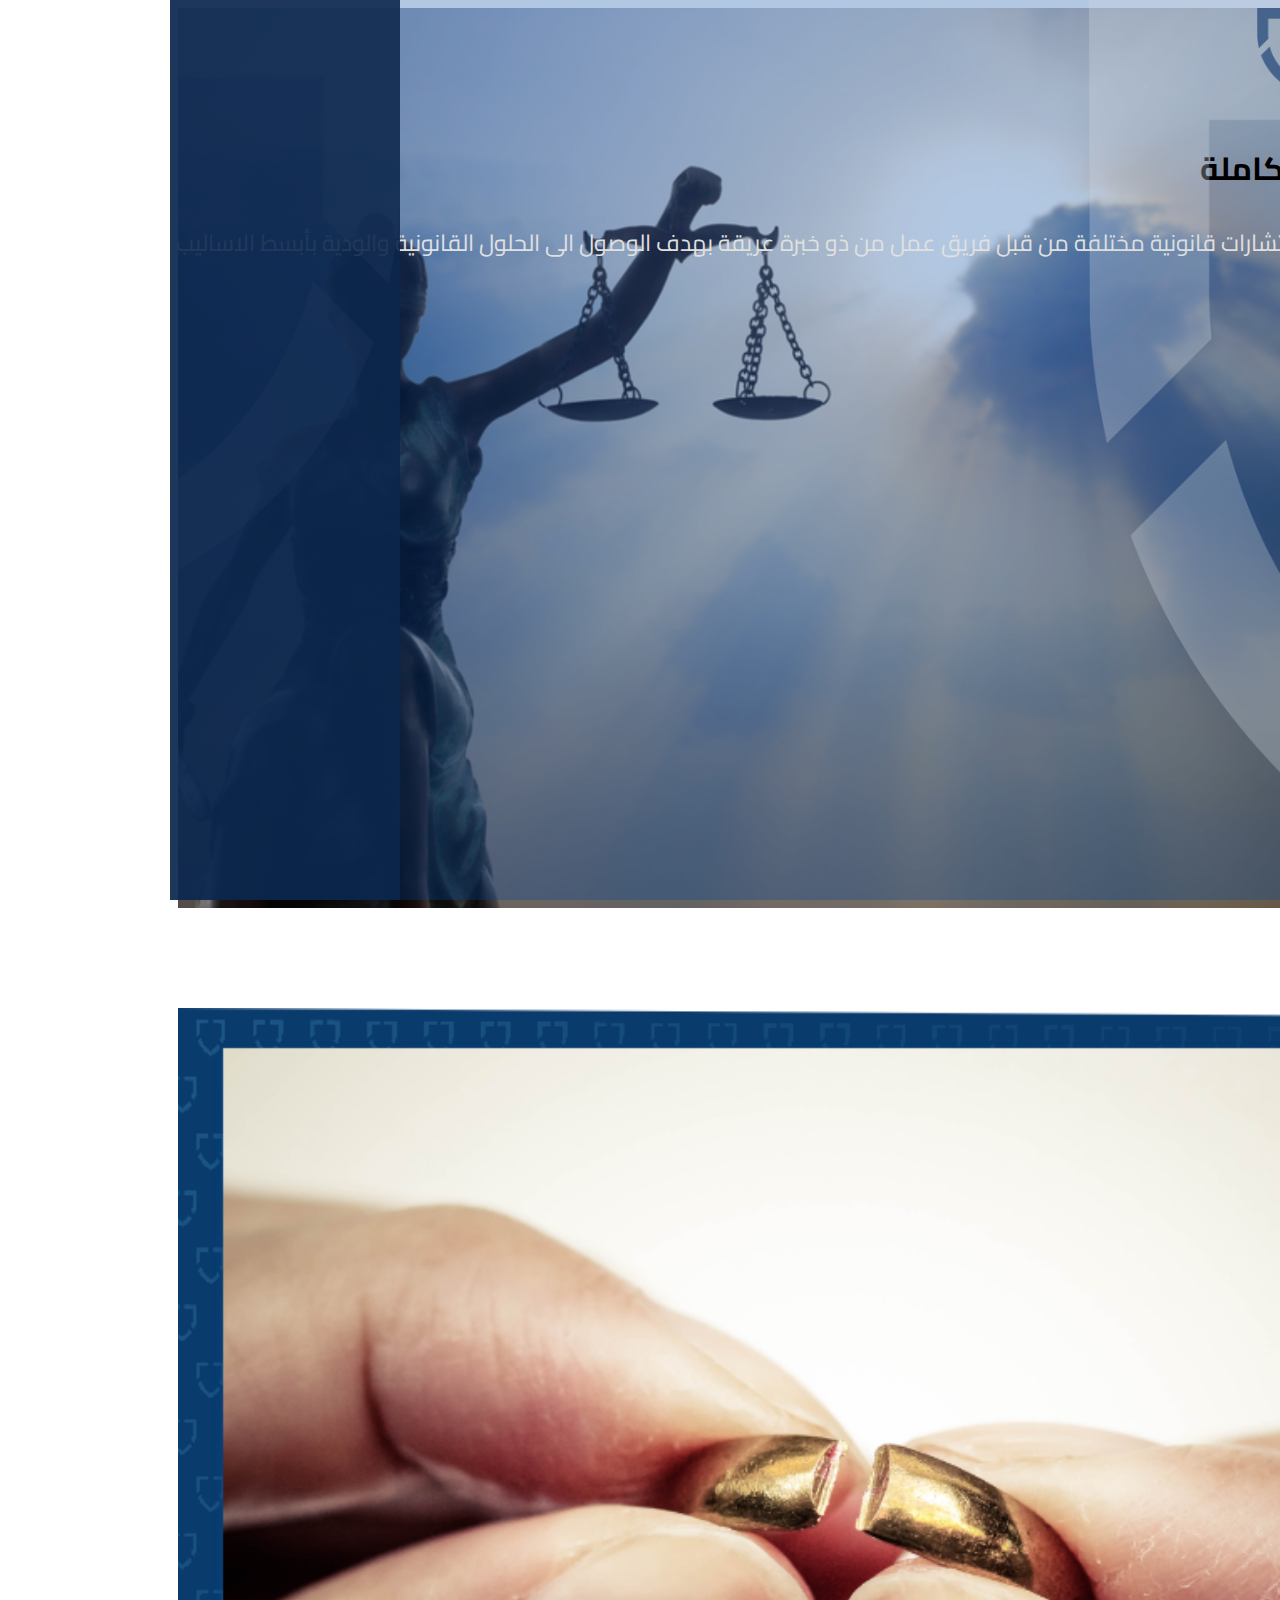
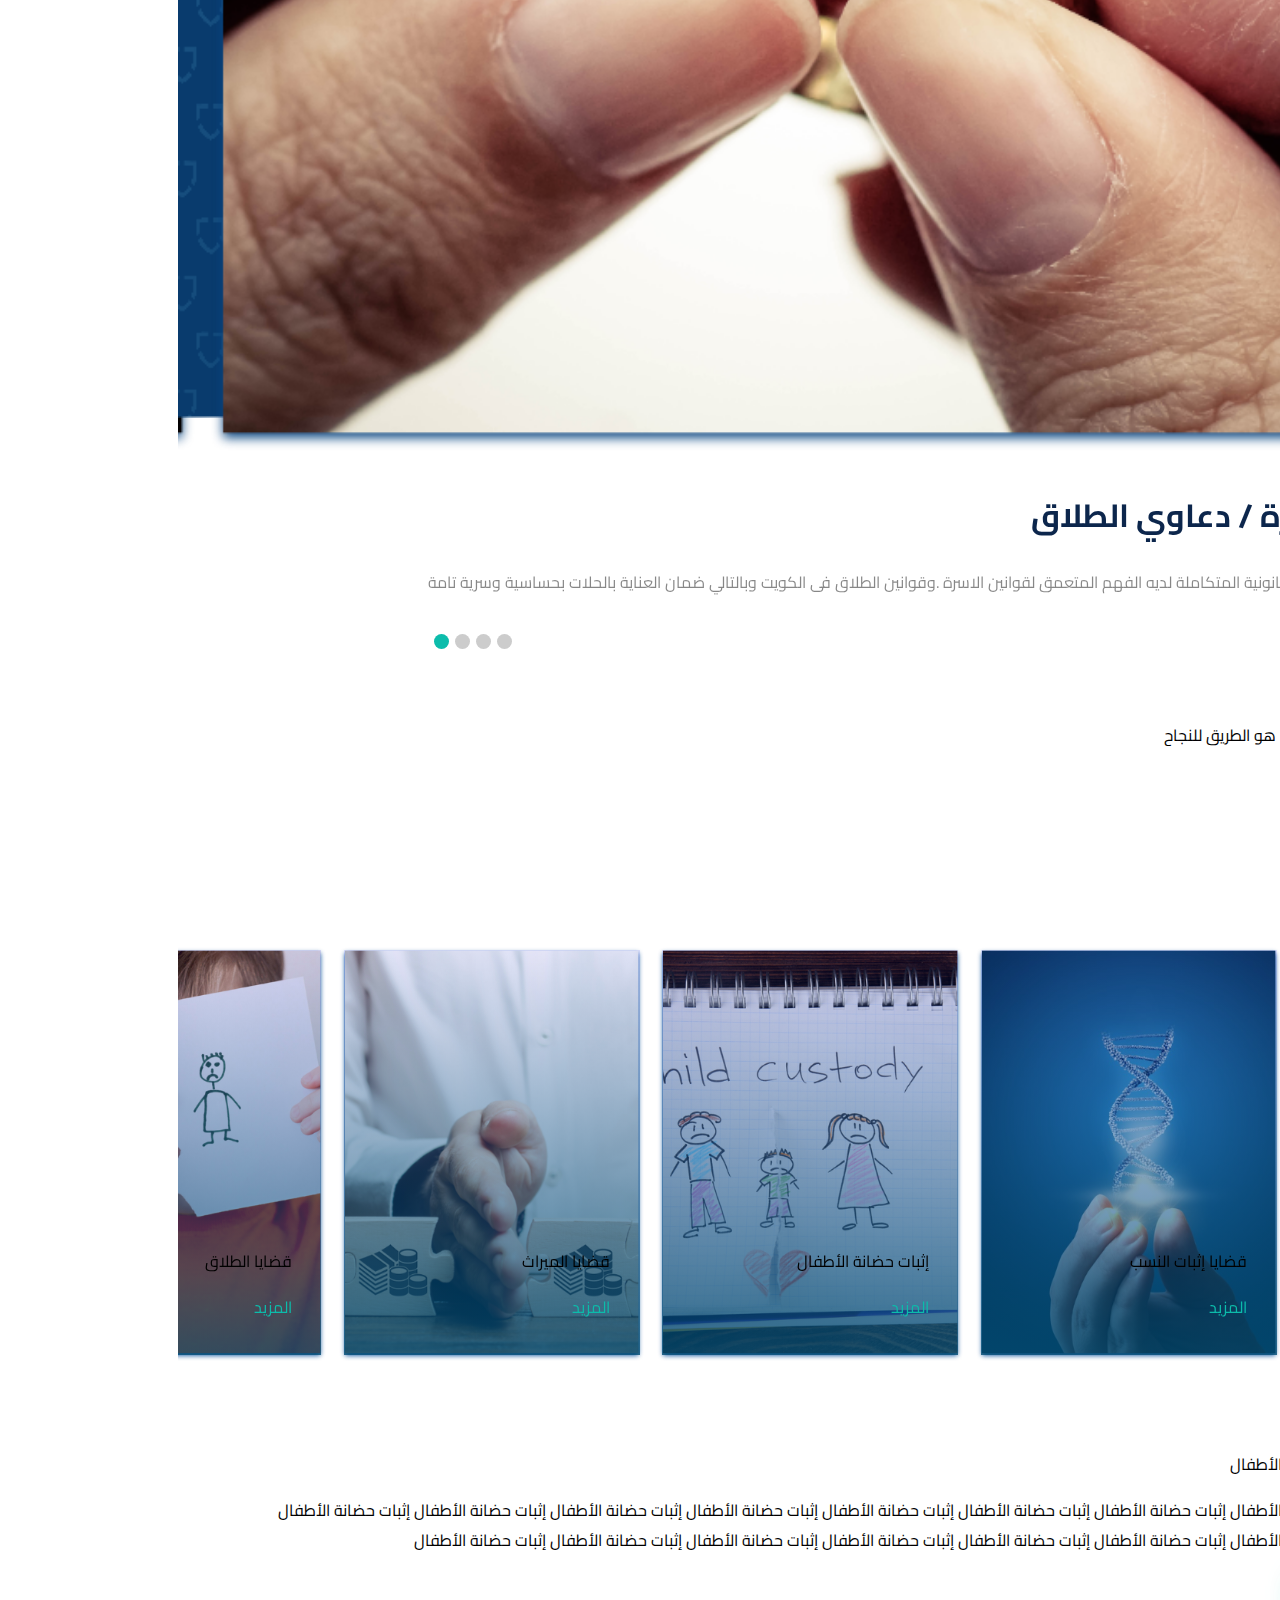
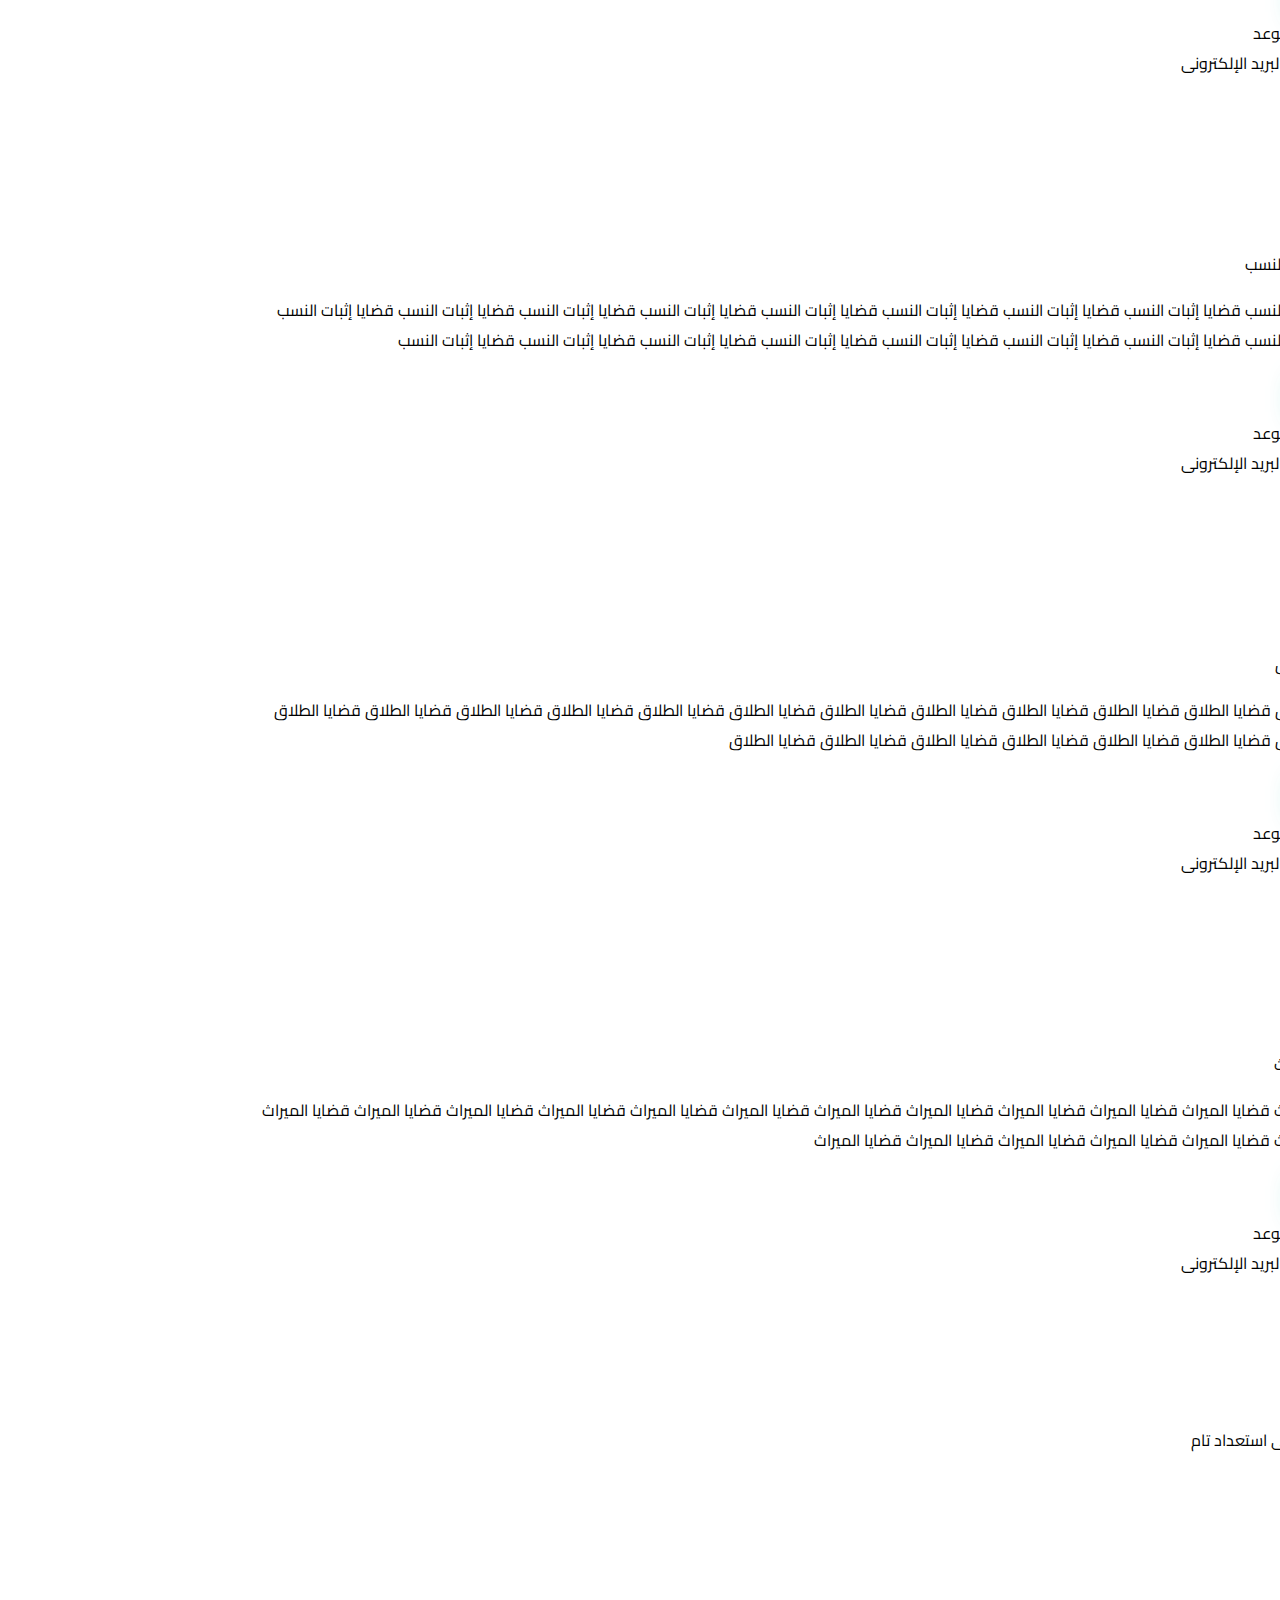
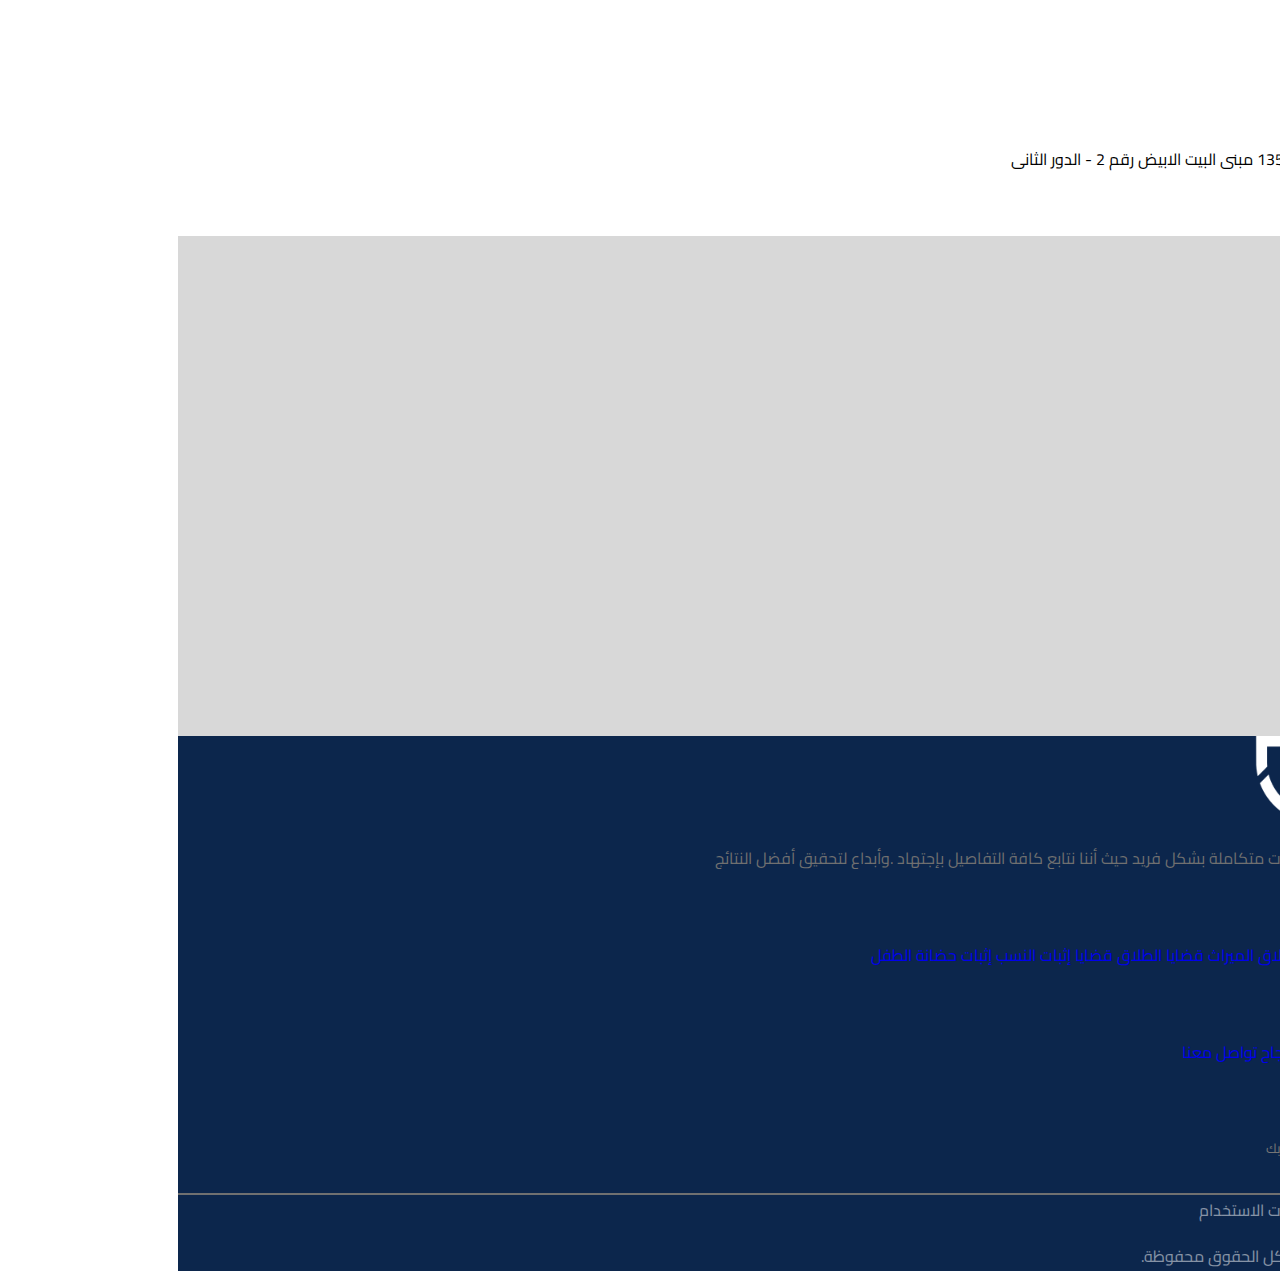
<file: homePage-ar.html>
<!DOCTYPE html>
<html lang="en">

<head>
  <meta charset="UTF-8">
  <meta http-equiv="X-UA-Compatible" content="IE=edge">
  <meta name="viewport" content="width=device-width, initial-scale=1.0">
  <title>ILG_Landing page design – Arabic</title>
  <link rel="stylesheet"
    href="https://cdnjs.cloudflare.com/ajax/libs/OwlCarousel2/2.3.4/assets/owl.theme.default.min.css"
    integrity="sha512-sMXtMNL1zRzolHYKEujM2AqCLUR9F2C4/05cdbxjjLSRvMQIciEPCQZo++nk7go3BtSuK9kfa/s+a4f4i5pLkw=="
    crossorigin="anonymous" referrerpolicy="no-referrer" />
  <link rel="stylesheet" href="https://cdnjs.cloudflare.com/ajax/libs/OwlCarousel2/2.3.4/assets/owl.carousel.min.css"
    integrity="sha512-tS3S5qG0BlhnQROyJXvNjeEM4UpMXHrQfTGmbQ1gKmelCxlSEBUaxhRBj/EFTzpbP4RVSrpEikbmdJobCvhE3g=="
    crossorigin="anonymous" referrerpolicy="no-referrer" />
  <link rel="stylesheet" href="https://cdnjs.cloudflare.com/ajax/libs/font-awesome/6.0.0-beta2/css/all.min.css"
    integrity="sha512-YWzhKL2whUzgiheMoBFwW8CKV4qpHQAEuvilg9FAn5VJUDwKZZxkJNuGM4XkWuk94WCrrwslk8yWNGmY1EduTA=="
    crossorigin="anonymous" referrerpolicy="no-referrer" />
  <link href="https://cdn.jsdelivr.net/npm/bootstrap@5.1.3/dist/css/bootstrap.min.css" rel="stylesheet"
    integrity="sha384-1BmE4kWBq78iYhFldvKuhfTAU6auU8tT94WrHftjDbrCEXSU1oBoqyl2QvZ6jIW3" crossorigin="anonymous">
  <link rel="stylesheet" href="css/homePage-ar.css">
</head>

<body>

  <!-- ============================================= nav-section ============================================= -->
  <section class="nav-section" id="nav">
    <div class="layer  pt-5">
      <!-- ============================================= about section =============================================-->
      <div class="container my-5 py-5" id="about">
        <div class="about col-md-6  pt-5">
          <p class="abt-title pt-5">من نحن</p>
          <h1 class="py-4 fw-bolder company-name text-white display-1">المجموعة <br> القانونية التكاملة</h1>
          <p class="abt-description">
            نقدم خدمات و استشارات قانونية مختلفة من قبل فريق عمل من ذو خبرة عريقة بهدف الوصول الى الحلول القانونية
            والودية بأبسط الاساليب
          </p>
        </div>
      </div>
      <div class="go-down">
        <a href="#footer"><i class="fas fa-arrow-down fa-2x"></i></a>
      </div>
      <!-- ============================================= /about section =============================================-->
    </div>
    <nav class="navbar navbar-expand-lg navbar-light pt-4" id="full-nav">
      <div class="container">
        <img class="navbar-brand" src="./images/Mask_Group_25.png" alt="ILg logo">
        <button class="navbar-toggler border-0" type="button" id="toggler-btn">
          <i class="fas fa-bars text-white fa-2x"></i>
        </button>

        <!-- ============================================= social in mobile navbar =============================================-->
        <div class="social-nav" id="social-navbar">

          <a href="#"><i class="fab fa-youtube mob-social h5 ps-2"></i> </a>
          <a href="#"><i class="fab fa-facebook-f mob-social h5 px-2 border-end"></i> </a>
          <a href="#"><i class="fab fa-twitter mob-social h5 px-2 border-end"></i> </a>
          <a href="#"><i class="fab fa-instagram mob-social h5 pe-2 border-end "></i> </a>

        </div>
        <!-- ============================================= /social in mobile navbar =============================================-->
        <div class="collapse navbar-collapse " id="navbarSupportedContent">
          <div class="d-flex justify-content-around align-items-center w-100">
            <ul class="navbar-nav mb-lg-0  ">
              <li class="nav-item px-3">
                <a class="nav-link text-dark" href="#about">من نحن</a>
              </li>
              <li class="nav-item px-3">
                <a class="nav-link text-dark" href="#services">خدماتنا</a>
              </li>
              <li class="nav-item px-3">
                <a class="nav-link text-dark" href="#success">قصص نجاح</a>
              </li>
              <li class="nav-item  ps-3 ">
                <a class="nav-link text-dark" href="#contact">تواصل معنا</a>
              </li>
            </ul>
            <div class="d-flex">
              <a href="index.html" class="language d-flex justify-content-center align-items-center ps-5 ms-3">
                <span >
                  EN
                </span>
                <i class="fas fa-globe me-2"></i>
              </a>
              <div class="social d-flex mt-2 ps-3">
                <a href="#"><i class="fab fa-youtube text-white h5 ps-2"></i> </a>
                <a href="#"><i class="fab fa-facebook-f text-white h5 px-2 border-end"></i> </a>
                <a href="#"><i class="fab fa-twitter text-white h5 px-2 border-end"></i> </a>
                <a href="#"><i class="fab fa-instagram text-white h5 pe-2 border-end "></i> </a>
              </div>
            </div>
          </div>
        </div>
      </div>
    </nav>

    <!-- ============================================= mobile navbar ============================================= -->
    <div class="mobile-nav " id="hide-nav">
      <h4 class="nav-color pt-5 pb-2 text-center">القائمة</h4>
      <a class="nav-link accent-color fw-bold sm-link-click text-center" href="#about">من نحن</a>
      <a class="nav-link accent-color fw-bold sm-link-click text-center" href="#services">خدماتنا</a>
      <a class="nav-link accent-color fw-bold sm-link-click text-center" href="#success">قصص نجاح</a>
      <a class="nav-link accent-color fw-bold sm-link-click text-center" href="#contact">تواصل معنا</a>

      <h4 class="nav-color pt-5 pb-2 text-center">خدماتنا</h4>
      <a class="nav-link accent-color fw-bold sm-link-click text-center" href="#heritage-sm">قضايا الميراث</a>
      <a class="nav-link accent-color fw-bold sm-link-click text-center" href="#kinship-sm">قضايا إثبات النسب</a>
      <a class="nav-link accent-color fw-bold sm-link-click text-center" href="#divorce-sm">قانون الأسرة | قانون
        الطلاق</a>
      <a class="nav-link accent-color fw-bold sm-link-click text-center" href="#burden-sm">إثبات حضانة الطفل</a>
      <a href="index.html" class="language d-flex justify-content-center align-items-center py-3  ">
        <span class="h4 mt-2">
          EN
        </span>
        <i class="fas fa-globe me-2 fa-2x"></i>
      </a>

    </div>
    <!-- ============================================= /mobile navbar ============================================= -->


  </section>
  <!-- ============================================= /nav-section ============================================= -->



  <!-- ============================================= ourServices-section =============================================-->

  <section id="services" class="position-relative my-5" style="direction: ltr;">
    <div class="container m-auto  my-5 py-5">
      <div class="services-owl owl-carousel">
        <div class="row flex-column-reverse flex-lg-row item">
          <div class="col-lg-6 mb-5">
            <div class="position-relative">
              <img src="images/Mask_et.png" class="w-100" alt="">
              <div class="def">
                <img src="images/Mask_fc.png" class="w-100" alt="">
              </div>
            </div>
          </div>
          <div class="col-lg-6 px-5 ">
            <div class="ps-5">
              <p class="green pt-5 pb-4">
                خدماتنا
              </p>
              <h1 class="darkBlue fw-bold">قانون الأسرة / دعاوي الطلاق</h1>
              <p class="mt-5 text">فريق عمل المجموعة القانونية المتكاملة لديه الفهم المتعمق لقوانين الاسرة
                .وقوانين الطلاق فى الكويت وبالتالي ضمان العناية بالحلات بحساسية وسرية تامة
              </p>
            </div>
          </div>
        </div>
        <div class="row flex-column-reverse flex-lg-row item">
          <div class="col-lg-6 mb-5">
            <div class="position-relative">
              <img src="images/Mask_et.png" class="w-100" alt="">
              <div class="def">
                <img src="images/Mask_fc.png" class="w-100" alt="">
              </div>
            </div>
          </div>
          <div class="col-lg-6 px-5 ">
            <div class="ps-5">
              <p class="green pt-5 pb-4">
                خدماتنا
              </p>
              <h1 class="darkBlue fw-bold">قانون الأسرة / دعاوي الطلاق</h1>
              <p class="mt-5 text">فريق عمل المجموعة القانونية المتكاملة لديه الفهم المتعمق لقوانين الاسرة
                .وقوانين الطلاق فى الكويت وبالتالي ضمان العناية بالحلات بحساسية وسرية تامة
              </p>
            </div>
          </div>
        </div>
        <div class="row flex-column-reverse flex-lg-row item">
          <div class="col-lg-6 mb-5">
            <div class="position-relative">
              <img src="images/Mask_et.png" class="w-100" alt="">
              <div class="def">
                <img src="images/Mask_fc.png" class="w-100" alt="">
              </div>
            </div>
          </div>
          <div class="col-lg-6 px-5 ">
            <div class="ps-5">
              <p class="green pt-5 pb-4">
                خدماتنا
              </p>
              <h1 class="darkBlue fw-bold">قانون الأسرة / دعاوي الطلاق</h1>
              <p class="mt-5 text">فريق عمل المجموعة القانونية المتكاملة لديه الفهم المتعمق لقوانين الاسرة
                .وقوانين الطلاق فى الكويت وبالتالي ضمان العناية بالحلات بحساسية وسرية تامة
              </p>
            </div>
          </div>
        </div>

        <div class="row flex-column-reverse flex-lg-row item">
          <div class="col-lg-6 mb-5">
            <div class="position-relative">
              <img src="images/Mask_et.png" class="w-100" alt="">
              <div class="def">
                <img src="images/Mask_fc.png" class="w-100" alt="">
              </div>
            </div>
          </div>
          <div class="col-lg-6 px-5 ">
            <div class="ps-5">
              <p class="green pt-5 pb-4">
                خدماتنا
              </p>
              <h1 class="darkBlue fw-bold">قانون الأسرة / دعاوي الطلاق</h1>
              <p class="mt-5 text">فريق عمل المجموعة القانونية المتكاملة لديه الفهم المتعمق لقوانين الاسرة
                .وقوانين الطلاق فى الكويت وبالتالي ضمان العناية بالحلات بحساسية وسرية تامة
              </p>
            </div>
          </div>
        </div>
      </div>
    </div>
  </section>
  <!-- ============================================= /ourServices-section =============================================-->



  <!-- ============================================= success stories section =============================================-->
  <section class="success-stories position-relative " id="success">
    <div class="container">
      <div class="row flex-column-reverse flex-lg-row">
        <div class="col-lg-6">
          <p class="story-title">قصص نجاح</p>
          <p class="story-description display-5 fw-bolder">
            الاهتمام بكافة التفاصيل هو الطريق للنجاح
          </p>
        </div>
        <div class="col-lg-6 d-flex justify-content-center align-items-center">
          <div class="contact-details">
            <div class="position-relative contact-hover">
              <div class="position-absolute arm1"></div>
              <div class="position-absolute arm2"></div>
              <div class="rounded-pill left-contact">
                <i class="fas fa-caret-left"></i>
                <!-- =======================================direct-call====================================================== -->
                <a href=""><svg xmlns="http://www.w3.org/2000/svg" width="99.763" height="24.225"
                    viewBox="0 0 99.763 24.225" style="direction: ltr;">
                    <g id="Group_284" data-name="Group 284" transform="translate(-1314.409 -3171.396)">
                      <path id="Icon_feather-phone-call" data-name="Icon feather-phone-call"
                        d="M16.842,5.728A5.285,5.285,0,0,1,21.017,9.9M16.842,1.5a9.512,9.512,0,0,1,8.4,8.392m-1.057,8.434V21.5a2.114,2.114,0,0,1-2.3,2.114,20.917,20.917,0,0,1-9.121-3.245,20.61,20.61,0,0,1-6.341-6.341A20.916,20.916,0,0,1,3.176,4.861a2.114,2.114,0,0,1,2.1-2.3H8.45a2.114,2.114,0,0,1,2.114,1.818,13.57,13.57,0,0,0,.74,2.97,2.114,2.114,0,0,1-.476,2.23L9.486,10.917a16.911,16.911,0,0,0,6.342,6.341l1.342-1.342a2.114,2.114,0,0,1,2.23-.476,13.571,13.571,0,0,0,2.97.74A2.114,2.114,0,0,1,24.188,18.326Z"
                        transform="translate(1312.242 3171)" fill="none" stroke="#fff" stroke-linecap="round"
                        stroke-linejoin="round" stroke-width="2" />
                      <text id="Advise_clients_about" data-name="Advise clients about"
                        transform="translate(1344.172 3176)" fill="#fff" font-size="14"
                        font-family="Gotham-Medium, Gotham" font-weight="500" letter-spacing="-0.036em">
                        <tspan x="0" y="13">Direct Call</tspan>
                      </text>
                    </g>
                  </svg>
                </a>
              </div>
              <div class="rounded-pill right-contact">
                <i class="fas fa-caret-right"></i>
                <!-- =======================================WhatsApp====================================================== -->

                <a href=""><svg xmlns="http://www.w3.org/2000/svg" width="146.685" height="24.606"
                    viewBox="0 0 146.685 24.606" style="direction: ltr;">
                    <g id="Group_304" data-name="Group 304" transform="translate(-1735.315 -3183.25)">
                      <path id="Icon_simple-whatsapp" data-name="Icon simple-whatsapp"
                        d="M17.635,14.495c-.3-.151-1.781-.874-2.056-.974s-.477-.151-.678.151-.777.972-.951,1.171-.352.212-.651.076a8.18,8.18,0,0,1-2.422-1.5A9.144,9.144,0,0,1,9.2,11.336c-.175-.3-.019-.469.131-.62.137-.136.3-.348.455-.527a2.555,2.555,0,0,0,.3-.5.554.554,0,0,0-.025-.528c-.076-.151-.677-1.633-.929-2.223s-.491-.514-.677-.514c-.173-.015-.374-.015-.575-.015a1.136,1.136,0,0,0-.8.362A3.365,3.365,0,0,0,6.025,9.265a5.9,5.9,0,0,0,1.229,3.1,13.439,13.439,0,0,0,5.14,4.52c.72.3,1.28.484,1.717.634a4.17,4.17,0,0,0,1.895.122A3.1,3.1,0,0,0,18.037,16.2a2.5,2.5,0,0,0,.181-1.436c-.075-.136-.272-.212-.574-.348m-5.489,7.5H12.14A10.082,10.082,0,0,1,7.045,20.53l-.363-.216L2.9,21.3l1.013-3.674-.241-.378A10,10,0,0,1,19.243,4.914a9.865,9.865,0,0,1,2.932,7.045,10.008,10.008,0,0,1-10.013,9.962M20.681,3.476A12.237,12.237,0,0,0,12.14,0,11.983,11.983,0,0,0,1.709,17.978L0,24.188l6.385-1.665a12.157,12.157,0,0,0,5.755,1.458h.006A12.034,12.034,0,0,0,24.188,11.992a11.886,11.886,0,0,0-3.522-8.477"
                        transform="translate(1744.315 3183.672) rotate(-1)" fill="#fff" />
                      <text id="Advise_clients_about" data-name="Advise clients about"
                        transform="translate(1774 3187.334)" fill="#fff" font-size="14"
                        font-family="Gotham-Medium, Gotham" font-weight="500" letter-spacing="-0.036em">
                        <tspan x="0" y="13">What&apos;s App Chat </tspan>
                      </text>
                    </g>
                  </svg>
                </a>
              </div>
            </div>
            <div class="bigger-circle">
              <div class="big-circle">
                <div class="contact-circle">
                  <svg xmlns="http://www.w3.org/2000/svg" width="66.658" height="66.717" viewBox="0 0 66.658 66.717"
                    id="contact-photo">
                    <g id="Group_113" data-name="Group 113" transform="translate(68.708 752.59)">
                      <path id="Path_47" data-name="Path 47"
                        d="M-68.708-659.836a9.046,9.046,0,0,1,3.155-5.593c1.192-1.1,2.32-2.281,3.453-3.448.356-.366.6-.357.953,0q3.571,3.606,7.178,7.177c.361.357.3.579-.031.9-1.21,1.182-2.4,2.384-3.593,3.584-.744.749-.742,1.168.008,1.925.947.955,1.906,1.9,2.85,2.855.289.293.5.426.652-.107,1.051-3.58,3.548-5.388,7.154-5.9,1.779-.252,3.543-.614,5.311-.943.238-.044.586.007.673-.291.105-.359-.259-.456-.478-.607a10.776,10.776,0,0,1-4.521-6.381.871.871,0,0,0-.607-.672,4.291,4.291,0,0,1-2.939-4.3c0-2.581-.013-5.162,0-7.743A14.086,14.086,0,0,1-38.05-692.783a14.034,14.034,0,0,1,16.411,11.414,11.29,11.29,0,0,1,.209,2.132c-.005,4.338,0,8.675,0,13.013a3.21,3.21,0,0,1-3.441,3.406,3.192,3.192,0,0,0-3.134,1.281,5.653,5.653,0,0,1-1.606,1.31c-.2.131-.446.25-.368.546.071.271.352.227.547.264,2,.375,4,.756,6.009,1.1A7.661,7.661,0,0,1-16.98-652.9q1.076,3.206,2.144,6.414c.291.871.289.873-.664.873H-37.438a5.239,5.239,0,0,0,1.056,1.164c.284.282.356.486.019.791-1.817,1.644-3.562,3.372-5.44,4.944a7.521,7.521,0,0,1-10.271-.631c-3.264-3.238-6.505-6.5-9.756-9.752-1.242-1.242-2.446-2.526-3.736-3.716a8.986,8.986,0,0,1-3.142-5.6ZM-28.9-647.9h10.471c.345,0,.752.082.541-.523-.5-1.432-.926-2.891-1.478-4.3a4.913,4.913,0,0,0-3.757-3.178c-2.376-.481-4.771-.871-7.152-1.329a.9.9,0,0,0-.914.3c-1.263,1.282-2.551,2.539-3.805,3.828-.35.36-.575.391-.941.012-1.19-1.232-2.44-2.406-3.612-3.653a1.368,1.368,0,0,0-1.424-.447c-1.956.38-3.91.777-5.88,1.065a5.72,5.72,0,0,0-5.145,4.539,6.665,6.665,0,0,1-.306.925.7.7,0,0,0,.2.869c.532.51,1.044,1.04,1.567,1.561.855.851,1.3.855,2.2.034,1.25-1.139,2.515-2.261,3.747-3.418.4-.377.66-.4,1.057.023,1.043,1.1,2.148,2.145,3.2,3.235a1.449,1.449,0,0,0,1.146.467C-35.747-647.9-32.321-647.9-28.9-647.9ZM-47.2-678.234c0,.992.007,1.708,0,2.423-.005.391.17.433.49.309a.538.538,0,0,0,.389-.6c-.07-.689.286-.832.9-.818a11.674,11.674,0,0,0,9-3.8c.925-.96.95-.955,1.892,0a11.859,11.859,0,0,0,8.552,3.8,3.63,3.63,0,0,1,1.032.055c.484.156.2.635.284.963.1.379.435.4.715.453.257.046.231-.206.229-.368a33.253,33.253,0,0,0-.159-5.126,11.79,11.79,0,0,0-9.227-9.548,11.744,11.744,0,0,0-12.269,5.209A11.539,11.539,0,0,0-47.2-678.234Zm17.08,15.445c-1.4,0-2.666.01-3.935,0-1.657-.016-1.461.24-1.506-1.484-.017-.631.208-.823.826-.814,2.016.03,4.033,0,6.05.02a.836.836,0,0,0,.907-.551,8.713,8.713,0,0,0,.814-3.389c.006-1.648-.011-3.3.015-4.944.007-.48-.144-.715-.632-.775a13.681,13.681,0,0,1-7.478-3.353.527.527,0,0,0-.828.006,13.648,13.648,0,0,1-7.415,3.34c-.507.065-.68.3-.671.814.029,1.561,0,3.123.014,4.684a8.482,8.482,0,0,0,12.151,7.622A4.643,4.643,0,0,0-30.124-662.79Zm-36.242,3.753a5.131,5.131,0,0,0,1.72,3.9q1.533,1.548,3.08,3.081c3.729,3.719,7.421,7.477,11.2,11.142a5.254,5.254,0,0,0,7.727-.09c.3-.288.27-.465,0-.735q-2.06-2.032-4.093-4.091a.509.509,0,0,0-.773-.07,3.219,3.219,0,0,1-4.369-.42q-3.761-3.734-7.494-7.495a3.254,3.254,0,0,1-.43-4.374c.205-.31.222-.5-.056-.768q-2.043-2-4.046-4.046c-.339-.347-.548-.262-.847.036A5.124,5.124,0,0,0-66.366-659.036ZM-44.2-648.814c-.239.208-.5.469-.793.68-.384.275-.362.489-.031.811,1.207,1.176,2.381,2.386,3.585,3.567,1.021,1,.626.975,1.781.024.306-.252.315-.447.027-.731-1.385-1.365-2.755-2.747-4.131-4.12A.548.548,0,0,0-44.2-648.814Zm-17.42-17.172a2.912,2.912,0,0,0-.907.851c-.2.28.128.416.277.566,1.325,1.339,2.672,2.655,3.984,4.006.412.425.631.147.883-.132s.682-.47.21-.934c-1.391-1.364-2.76-2.751-4.14-4.126A2.7,2.7,0,0,0-61.619-665.986Zm23.266,7.246q1.283,1.276,2.566,2.553c.167.166.345.288.554.076.884-.893,1.765-1.79,2.751-2.793a12.519,12.519,0,0,1-2.952.415C-36.409-658.482-37.357-658.647-38.353-658.74Zm14.63-7.9c0-.195,0-.39,0-.585,0-.129-.024-.317-.2-.252-.367.138-.848.116-1.006.6-.148.452-.268.914-.421,1.364-.111.325,0,.418.322.437C-24.115-665.02-23.722-665.479-23.723-666.638Zm-.924-3.217a1.85,1.85,0,0,0,0-3.187Zm-21.677.06c0-1.02,0-1.9,0-2.775,0-.122.041-.291-.1-.343-.179-.064-.26.116-.352.224A2.056,2.056,0,0,0-46.323-669.8Z"
                        transform="translate(0 -48.898)" fill="#fff" />
                      <path id="Path_48" data-name="Path 48"
                        d="M201.129-752.59a3.587,3.587,0,0,1,2.5,3.821c-.038,2.537-.005,5.075-.011,7.613-.005,2.305-1.394,3.782-3.683,3.662a7.3,7.3,0,0,0-4.723,1.358c-2.471,1.684-5.057,3.2-7.6,4.778-.17.106-.351.358-.563.2-.163-.122-.03-.372,0-.554q.409-2.468.847-4.931c.144-.819.152-.818-.7-.819-.651,0-1.3.013-1.952,0a3.285,3.285,0,0,1-3.275-3.282c-.023-2.884-.029-5.77,0-8.654a3.4,3.4,0,0,1,2.369-3.186Zm-11.064,16.955c.287-.158.458-.241.618-.341,1.067-.664,2.191-1.255,3.186-2.015a8.065,8.065,0,0,1,6.091-1.782c.952.114,1.3-.308,1.306-1.259q.013-4.032,0-8.065c0-.953-.307-1.25-1.248-1.251q-7.219-.005-14.438,0c-1.006,0-1.325.316-1.327,1.32q-.009,3.967,0,7.935c0,.961.38,1.337,1.34,1.342,1.344.007,2.688,0,4.032,0,1.154,0,1.147,0,.941,1.141C190.394-737.661,190.244-736.707,190.064-735.635Z"
                        transform="translate(-205.68 0)" fill="#fff" />
                      <path id="Path_49" data-name="Path 49"
                        d="M-68.708-714.148c.477-.3.966-.581,1.426-.9.372-.26.6-.207.825.191.414.737.861,1.455,1.3,2.176.1.158.138.369.4.446.189-.642.348-1.289.569-1.915,4.119-11.663,12.262-18.611,24.454-20.718a28.23,28.23,0,0,1,12.416.787c.86.237.86.239.587,1.106-.411,1.31-.411,1.31-1.709.97a27.861,27.861,0,0,0-33.783,19.247,1.428,1.428,0,0,0-.1.787c.735-.441,1.443-.842,2.125-1.283.392-.254.62-.224.882.2.889,1.423.9,1.414-.513,2.266-1.486.893-2.984,1.768-4.455,2.687-.472.3-.706.2-.97-.255-1.008-1.72-2.044-3.425-3.075-5.132-.111-.183-.253-.347-.38-.52Z"
                        transform="translate(0 -14.237)" fill="#fff" />
                      <path id="Path_50" data-name="Path 50"
                        d="M242.846-636.14c-.522.868-1.013,1.655-1.471,2.46-.222.39-.434.439-.827.207-1.465-.865-1.471-.852-.608-2.288.882-1.468,1.774-2.93,2.635-4.411.261-.449.491-.555.966-.262q2.543,1.575,5.131,3.078c.524.3.644.564.3,1.111-.8,1.271-.777,1.287-2.073.513l-1.694-1.009c.264,1.053.517,1.935.7,2.83a29.922,29.922,0,0,1-5.468,24.839c-.549.748-.565.736-1.274.171-1.067-.849-1.061-.845-.261-1.945a27.847,27.847,0,0,0,5.363-14.764,28.357,28.357,0,0,0-.952-9.26c-.089-.335-.2-.664-.3-.994A2.04,2.04,0,0,0,242.846-636.14Z"
                        transform="translate(-251.943 -91.897)" fill="#fff" />
                      <path id="Path_51" data-name="Path 51"
                        d="M212.441-726.652c-1.906,0-3.813-.017-5.719.01-.6.008-.859-.15-.84-.8.052-1.741-.174-1.486,1.485-1.492,3.575-.013,7.149,0,10.724,0,.856,0,.867.01.868.875,0,1.589.11,1.4-1.383,1.408C215.864-726.646,214.153-726.651,212.441-726.652Z"
                        transform="translate(-225.317 -19.404)" fill="#fff" />
                      <path id="Path_52" data-name="Path 52"
                        d="M210.248-702.744c-1.212,0-2.425-.013-3.637.006-.488.008-.707-.15-.7-.671.036-1.924-.2-1.6,1.549-1.617,2.121-.019,4.244.016,6.365-.017.635-.01.893.154.875.831-.044,1.686.108,1.452-1.466,1.466C212.24-702.736,211.244-702.744,210.248-702.744Z"
                        transform="translate(-225.344 -39.015)" fill="#fff" />
                      <path id="Path_53" data-name="Path 53"
                        d="M266.684-704.988c.173,0,.346,0,.519,0a.586.586,0,0,1,.257.016c.713.4.256,1.077.357,1.621.057.3,0,.632-.44.638-.476.007-.952,0-1.428,0a.145.145,0,0,1-.064-.007c-.772-.4-.287-1.109-.392-1.67-.068-.363.094-.634.542-.6C266.25-704.975,266.468-704.988,266.684-704.988Z"
                        transform="translate(-274.187 -39.055)" fill="#fff" />
                    </g>
                  </svg>
                </div>
              </div>
            </div>
          </div>
        </div>
      </div>
    </div>
    <!-- ============================================= big-screen-slider =============================================-->
    <div class="py-5 my-5 big-screen-slider">
      <div class="success-owl owl-carousel loop ">
        <div id="burden">
          <img src="./images/Mask_bg.png" alt="Burden of proof child custody image">
          <div class="img-layer">
            <div class="img-layer-desc">
              <p class="text-white h5">إثبات حضانة الأطفال</p>
              <a type="button" data-bs-toggle="modal" data-bs-target="#BurdenModal"><i class="fas fa-arrow-left"></i>
                <span class="fs-5"> المزيد</span> </a>
            </div>
          </div>
        </div>
        <div id="kinship">
          <img src="./images/Mask_.png" alt="Kinship ties issues image">
          <div class="img-layer">
            <div class="img-layer-desc">
              <p class="text-white h5">قضايا إثبات النسب</p>
              <a type="button" data-bs-toggle="modal" data-bs-target="#KinshipModal"><i class="fas fa-arrow-left"></i>
                <span class="fs-5"> المزيد</span></a>
            </div>
          </div>
        </div>
        <div id="divorce">
          <img src="./images/Mask_be.png" alt="Divorce image">
          <div class="img-layer">
            <div class="img-layer-desc">
              <p class="text-white h5">قضايا الطلاق</p>
              <a type="button" data-bs-toggle="modal" data-bs-target="#DivorceModal"><i class="fas fa-arrow-left"></i>
                <span class="fs-5"> المزيد</span></a>
            </div>
          </div>
        </div>
        <div id="heritage">
          <img src="./images/Mask_bd.png" alt="Hertiage image">
          <div class="img-layer">
            <div class="img-layer-desc">
              <p class="text-white h5">قضايا الميراث</p>
              <a type="button" data-bs-toggle="modal" data-bs-target="#HertiageModal"><i class="fas fa-arrow-left"></i>
                <span class="fs-5"> المزيد</span></a>
            </div>

          </div>
        </div>
      </div>

    </div>
    <!-- ============================================= /big-screen-slider =============================================-->

    <!-- ============================================= small-screen-slider =============================================-->
    <div class="container pb-5">
      <div class=" small-screen-slider text-center">
        <div class="position-relative">
          <div id="burden-sm">
            <img src="./images/Mask_bg.png" alt="Burden of proof child custody image" class="w-100">
            <div class="img-layer">
              <div class="img-layer-desc text-center">
                <p class="text-white text-center h4">إثبات حضانة الأطفال</p>
                <a type="button" data-bs-toggle="modal" data-bs-target="#BurdenModal"><span class="fs-5">
                    المزيد</span>
                  <i class="fas fa-arrow-left ps-2"></i></a>
              </div>
            </div>
          </div>

        </div>
        <div class="position-relative">
          <div id="kinship-sm">
            <img src="./images/Mask_.png" alt="Kinship ties issues image" class="w-100">
            <div class="img-layer ">
              <div class="img-layer-desc text-center">
                <p class="text-white h4 text-center">قضايا إثبات النسب</p>
                <a type="button" data-bs-toggle="modal" data-bs-target="#KinshipModal"><span class="fs-5">
                    المزيد</span>
                  <i class="fas fa-arrow-left ps-2"></i></a>
              </div>
            </div>
          </div>

        </div>
        <div class="position-relative">
          <div id="divorce-sm">
            <img src="./images/Mask_be.png" alt="Divorce image" class="w-100">
            <div class="img-layer">
              <div class="img-layer-desc text-center">
                <p class="text-white h4 text-center">قضايا الطلاق</p>
                <a type="button" data-bs-toggle="modal" data-bs-target="#DivorceModal"><span class="fs-5">
                    المزيد</span>
                  <i class="fas fa-arrow-left ps-2"></i></a>
              </div>
            </div>

          </div>

        </div>
        <div class="position-relative">
          <div id="heritage-sm">
            <img src="./images/Mask_bd.png" alt="Hertiage image" class="w-100">
            <div class="img-layer">
              <div class="img-layer-desc text-center">
                <p class="text-white h4 text-center">قضايا الميراث</p>
                <a type="button" data-bs-toggle="modal" data-bs-target="#HertiageModal"><span class="fs-5">
                    المزيد</span> <i class="fas fa-arrow-left ps-2"></i></a>
              </div>

            </div>
          </div>

        </div>
      </div>
    </div>
    <!-- ============================================= /small-screen-slider =============================================-->
    </div>
  </section>
  <!-- ============================================= /success stories section =============================================-->




  <!-- ============================================= modals =============================================-->
  <section class="modals">
    <!-- Burden of proof child custody modal-->
    <div class="Burden-modal">
      <div class="modal fade" id="BurdenModal" tabindex="-1" aria-labelledby="BurdenModalLabel" aria-hidden="true">
        <div class="modal-dialog modal-dialog-centered modal-xl">
          <div class="modal-content">
            <div class="modal-header">
              <button type="button" class="me-auto" data-bs-dismiss="modal" aria-label="Close"><i
                  class="far fa-times-circle fa-2x"></i></button>
            </div>
            <div class="modal-body left-right-space">
              <p class="h2 pb-3">
                إثبات حضانة الأطفال
              </p>
              <p>
                إثبات حضانة الأطفال إثبات حضانة الأطفال إثبات حضانة الأطفال إثبات حضانة الأطفال إثبات حضانة الأطفال
                إثبات حضانة الأطفال إثبات حضانة الأطفال إثبات حضانة الأطفال إثبات حضانة الأطفال إثبات حضانة الأطفال
                إثبات حضانة الأطفال إثبات حضانة الأطفال إثبات حضانة الأطفال إثبات حضانة الأطفال إثبات حضانة الأطفال

              </p>
              <div class="row pt-5">
                <div class="col-lg-4 text-center">
                  <a class="btn rounded-pill callUs-btn px-4" href="#"><i class="fas fa-phone text-white"></i><span
                      class="call-us text-white pe-2">إتصل بنا</span></a>
                </div>
                <div class="col-lg-4 d-flex justify-content-center align-items-center m-top-sm">
                  <a href="#"><i class="fas fa-calendar-plus fa-2x"></i></a>
                  <span class="text-dark pe-2 c-pointer">احصل على موعد</span>
                </div>

                <div class="col-lg-4 d-flex justify-content-center align-items-center m-top-sm">
                  <a href="#"><i class="fas fa-share-alt fa-2x"></i></a>
                  <span class="text-dark pe-2 c-pointer">مشاركة عبر البريد الإلكترونى</span>
                </div>
              </div>
            </div>
          </div>
        </div>
      </div>
    </div>

    <!-- Kinship modal-->
    <div class="Kinship-modal">
      <div class="modal fade" id="KinshipModal" tabindex="-1" aria-labelledby="KinshipModalLabel" aria-hidden="true">
        <div class="modal-dialog modal-dialog-centered modal-xl">
          <div class="modal-content">
            <div class="modal-header">
              <button type="button" class="me-auto" data-bs-dismiss="modal" aria-label="Close"><i
                  class="far fa-times-circle fa-2x"></i></button>
            </div>
            <div class="modal-body left-right-space">
              <p class="h2 pb-3">
                قضايا إثبات النسب
              </p>
              <p>
                قضايا إثبات النسب قضايا إثبات النسب قضايا إثبات النسب قضايا إثبات النسب قضايا إثبات النسب قضايا إثبات
                النسب
                قضايا إثبات النسب قضايا إثبات النسب قضايا إثبات النسب قضايا إثبات النسب قضايا إثبات النسب قضايا إثبات
                النسب
                قضايا إثبات النسب قضايا إثبات النسب قضايا إثبات النسب قضايا إثبات النسب قضايا إثبات النسب
              </p>
              <div class="row pt-5">
                <div class="col-lg-4 text-center">
                  <a class="btn rounded-pill callUs-btn px-4" href="#"><i class="fas fa-phone text-white"></i><span
                      class="call-us text-white pe-2">إتصل بنا</span></a>
                </div>
                <div class="col-lg-4 d-flex justify-content-center align-items-center m-top-sm">
                  <a href="#"><i class="fas fa-calendar-plus fa-2x"></i></a>
                  <span class="text-dark pe-2 c-pointer">احصل على موعد</span>
                </div>
                <div class="col-lg-4 d-flex justify-content-center align-items-center m-top-sm">
                  <a href="#"><i class="fas fa-share-alt fa-2x"></i></a>
                  <span class="text-dark pe-2 c-pointer">مشاركة عبر البريد الإلكترونى</span>
                </div>
              </div>
            </div>
          </div>
        </div>
      </div>
    </div>

    <!-- divorce modal -->
    <div class="Divorce-modal">
      <div class="modal fade" id="DivorceModal" tabindex="-1" aria-labelledby="DivorceModalLabel" aria-hidden="true">
        <div class="modal-dialog modal-dialog-centered modal-xl">
          <div class="modal-content">
            <div class="modal-header">
              <button type="button" class="me-auto" data-bs-dismiss="modal" aria-label="Close"><i
                  class="far fa-times-circle fa-2x"></i></button>
            </div>
            <div class="modal-body left-right-space">
              <p class="h2 pb-3">
                قضايا الطلاق
              </p>
              <p>
                قضايا الطلاق قضايا الطلاق قضايا الطلاق قضايا الطلاق قضايا الطلاق قضايا الطلاق
                قضايا الطلاق قضايا الطلاق قضايا الطلاق قضايا الطلاق قضايا الطلاق قضايا الطلاق قضايا الطلاق
                قضايا الطلاق قضايا الطلاق قضايا الطلاق قضايا الطلاق قضايا الطلاق قضايا الطلاق
              </p>
              <div class="row pt-5">
                <div class="col-lg-4 text-center">
                  <a class="btn rounded-pill callUs-btn px-4" href="#"><i class="fas fa-phone text-white"></i><span
                      class="call-us text-white pe-2">إتصل بنا</span></a>
                </div>
                <div class="col-lg-4 d-flex justify-content-center align-items-center m-top-sm">
                  <a href="#"><i class="fas fa-calendar-plus fa-2x"></i></a>
                  <span class="text-dark pe-2 c-pointer">احصل على موعد</span>
                </div>

                <div class="col-lg-4 d-flex justify-content-center align-items-center m-top-sm">
                  <a href="#"><i class="fas fa-share-alt fa-2x"></i></a>
                  <span class="text-dark pe-2 c-pointer">مشاركة عبر البريد الإلكترونى</span>
                </div>
              </div>
            </div>
          </div>
        </div>
      </div>
    </div>

    <!-- Hertiage -->
    <div class="Hertiage-modal">
      <div class="modal fade" id="HertiageModal" tabindex="-1" aria-labelledby="HertiageModalLabel" aria-hidden="true">
        <div class="modal-dialog modal-dialog-centered modal-xl">
          <div class="modal-content">
            <div class="modal-header">
              <button type="button" class="me-auto" data-bs-dismiss="modal" aria-label="Close"><i
                  class="far fa-times-circle fa-2x"></i></button>
            </div>
            <div class="modal-body left-right-space">
              <p class="h2 pb-3">
                قضايا الميراث
              </p>
              <p>
                قضايا الميراث قضايا الميراث قضايا الميراث قضايا الميراث قضايا الميراث قضايا الميراث
                قضايا الميراث قضايا الميراث قضايا الميراث قضايا الميراث قضايا الميراث قضايا الميراث
                قضايا الميراث قضايا الميراث قضايا الميراث قضايا الميراث قضايا الميراث قضايا الميراث
              </p>
              <div class="row pt-5">
                <div class="col-lg-4 text-center">
                  <a class="btn rounded-pill callUs-btn px-4" href="#"><i class="fas fa-phone text-white"></i><span
                      class="call-us text-white pe-2">إتصل بنا</span></a>
                </div>
                <div class="col-lg-4 d-flex justify-content-center align-items-center m-top-sm">
                  <a href="#"><i class="fas fa-calendar-plus fa-2x"></i></a>
                  <span class="text-dark pe-2 c-pointer">احصل على موعد</span>
                </div>

                <div class="col-lg-4 d-flex justify-content-center align-items-center m-top-sm">
                  <a href="#"><i class="fas fa-share-alt fa-2x"></i></a>
                  <span class="text-dark pe-2 c-pointer">مشاركة عبر البريد الإلكترونى</span>
                </div>
              </div>
            </div>
          </div>
        </div>
      </div>
    </div>
  </section>
  <!-- ============================================= /modals =============================================-->




  <!-- ============================================= contact us section =============================================-->
  <section class="contact-us " id="contact">
    <div class="container">
      <div class="row flex-column-reverse flex-lg-row">
        <div class="col-lg-6">
          <p class="contact-title">تواصل معنا</p>
          <p class="contact-description display-5 fw-bolder">
            جاهز لحل قضيتك
            نحن على استعداد تام
          </p>
          <p class="contact-description-sm display-5 fw-bolder">
            نحن على استعداد تام
            لحل قضيتك
          </p>
        </div>
        <div class="col-lg-6 d-flex justify-content-center align-items-center">
          <div class="contact-details">
            <div class="position-relative contact-hover">
              <div class="position-absolute arm1"></div>
              <div class="position-absolute arm2"></div>
              <div class="rounded-pill left-contact">
                <i class="fas fa-caret-left"></i>
                <!-- =======================================direct-call====================================================== -->
                <a href=""><svg xmlns="http://www.w3.org/2000/svg" width="99.763" height="24.225"
                    viewBox="0 0 99.763 24.225" style="direction: ltr;">
                    <g id="Group_284" data-name="Group 284" transform="translate(-1314.409 -3171.396)">
                      <path id="Icon_feather-phone-call" data-name="Icon feather-phone-call"
                        d="M16.842,5.728A5.285,5.285,0,0,1,21.017,9.9M16.842,1.5a9.512,9.512,0,0,1,8.4,8.392m-1.057,8.434V21.5a2.114,2.114,0,0,1-2.3,2.114,20.917,20.917,0,0,1-9.121-3.245,20.61,20.61,0,0,1-6.341-6.341A20.916,20.916,0,0,1,3.176,4.861a2.114,2.114,0,0,1,2.1-2.3H8.45a2.114,2.114,0,0,1,2.114,1.818,13.57,13.57,0,0,0,.74,2.97,2.114,2.114,0,0,1-.476,2.23L9.486,10.917a16.911,16.911,0,0,0,6.342,6.341l1.342-1.342a2.114,2.114,0,0,1,2.23-.476,13.571,13.571,0,0,0,2.97.74A2.114,2.114,0,0,1,24.188,18.326Z"
                        transform="translate(1312.242 3171)" fill="none" stroke="#fff" stroke-linecap="round"
                        stroke-linejoin="round" stroke-width="2" />
                      <text id="Advise_clients_about" data-name="Advise clients about"
                        transform="translate(1344.172 3176)" fill="#fff" font-size="14"
                        font-family="Gotham-Medium, Gotham" font-weight="500" letter-spacing="-0.036em">
                        <tspan x="0" y="13">Direct Call</tspan>
                      </text>
                    </g>
                  </svg>
                </a>
              </div>
              <div class="rounded-pill right-contact">
                <i class="fas fa-caret-right"></i>
                <!-- =======================================WhatsApp====================================================== -->

                <a href=""><svg xmlns="http://www.w3.org/2000/svg" width="146.685" height="24.606" class="whats-app"
                    viewBox="0 0 146.685 24.606" style="direction: ltr;">
                    <g id="Group_304" data-name="Group 304" transform="translate(-1735.315 -3183.25)">
                      <path id="Icon_simple-whatsapp" data-name="Icon simple-whatsapp"
                        d="M17.635,14.495c-.3-.151-1.781-.874-2.056-.974s-.477-.151-.678.151-.777.972-.951,1.171-.352.212-.651.076a8.18,8.18,0,0,1-2.422-1.5A9.144,9.144,0,0,1,9.2,11.336c-.175-.3-.019-.469.131-.62.137-.136.3-.348.455-.527a2.555,2.555,0,0,0,.3-.5.554.554,0,0,0-.025-.528c-.076-.151-.677-1.633-.929-2.223s-.491-.514-.677-.514c-.173-.015-.374-.015-.575-.015a1.136,1.136,0,0,0-.8.362A3.365,3.365,0,0,0,6.025,9.265a5.9,5.9,0,0,0,1.229,3.1,13.439,13.439,0,0,0,5.14,4.52c.72.3,1.28.484,1.717.634a4.17,4.17,0,0,0,1.895.122A3.1,3.1,0,0,0,18.037,16.2a2.5,2.5,0,0,0,.181-1.436c-.075-.136-.272-.212-.574-.348m-5.489,7.5H12.14A10.082,10.082,0,0,1,7.045,20.53l-.363-.216L2.9,21.3l1.013-3.674-.241-.378A10,10,0,0,1,19.243,4.914a9.865,9.865,0,0,1,2.932,7.045,10.008,10.008,0,0,1-10.013,9.962M20.681,3.476A12.237,12.237,0,0,0,12.14,0,11.983,11.983,0,0,0,1.709,17.978L0,24.188l6.385-1.665a12.157,12.157,0,0,0,5.755,1.458h.006A12.034,12.034,0,0,0,24.188,11.992a11.886,11.886,0,0,0-3.522-8.477"
                        transform="translate(1744.315 3183.672) rotate(-1)" fill="#fff" />
                      <text id="Advise_clients_about" data-name="Advise clients about"
                        transform="translate(1774 3187.334)" fill="#fff" font-size="14"
                        font-family="Gotham-Medium, Gotham" font-weight="500" letter-spacing="-0.036em">
                        <tspan x="0" y="13">What&apos;s App Chat </tspan>
                      </text>
                    </g>
                  </svg>
                </a>
              </div>
            </div>
            <div class="bigger-circle">
              <div class="big-circle">
                <div class="contact-circle">
                  <svg xmlns="http://www.w3.org/2000/svg" width="66.658" height="66.717" viewBox="0 0 66.658 66.717"
                    id="contact-photo">
                    <g id="Group_113" data-name="Group 113" transform="translate(68.708 752.59)">
                      <path id="Path_47" data-name="Path 47"
                        d="M-68.708-659.836a9.046,9.046,0,0,1,3.155-5.593c1.192-1.1,2.32-2.281,3.453-3.448.356-.366.6-.357.953,0q3.571,3.606,7.178,7.177c.361.357.3.579-.031.9-1.21,1.182-2.4,2.384-3.593,3.584-.744.749-.742,1.168.008,1.925.947.955,1.906,1.9,2.85,2.855.289.293.5.426.652-.107,1.051-3.58,3.548-5.388,7.154-5.9,1.779-.252,3.543-.614,5.311-.943.238-.044.586.007.673-.291.105-.359-.259-.456-.478-.607a10.776,10.776,0,0,1-4.521-6.381.871.871,0,0,0-.607-.672,4.291,4.291,0,0,1-2.939-4.3c0-2.581-.013-5.162,0-7.743A14.086,14.086,0,0,1-38.05-692.783a14.034,14.034,0,0,1,16.411,11.414,11.29,11.29,0,0,1,.209,2.132c-.005,4.338,0,8.675,0,13.013a3.21,3.21,0,0,1-3.441,3.406,3.192,3.192,0,0,0-3.134,1.281,5.653,5.653,0,0,1-1.606,1.31c-.2.131-.446.25-.368.546.071.271.352.227.547.264,2,.375,4,.756,6.009,1.1A7.661,7.661,0,0,1-16.98-652.9q1.076,3.206,2.144,6.414c.291.871.289.873-.664.873H-37.438a5.239,5.239,0,0,0,1.056,1.164c.284.282.356.486.019.791-1.817,1.644-3.562,3.372-5.44,4.944a7.521,7.521,0,0,1-10.271-.631c-3.264-3.238-6.505-6.5-9.756-9.752-1.242-1.242-2.446-2.526-3.736-3.716a8.986,8.986,0,0,1-3.142-5.6ZM-28.9-647.9h10.471c.345,0,.752.082.541-.523-.5-1.432-.926-2.891-1.478-4.3a4.913,4.913,0,0,0-3.757-3.178c-2.376-.481-4.771-.871-7.152-1.329a.9.9,0,0,0-.914.3c-1.263,1.282-2.551,2.539-3.805,3.828-.35.36-.575.391-.941.012-1.19-1.232-2.44-2.406-3.612-3.653a1.368,1.368,0,0,0-1.424-.447c-1.956.38-3.91.777-5.88,1.065a5.72,5.72,0,0,0-5.145,4.539,6.665,6.665,0,0,1-.306.925.7.7,0,0,0,.2.869c.532.51,1.044,1.04,1.567,1.561.855.851,1.3.855,2.2.034,1.25-1.139,2.515-2.261,3.747-3.418.4-.377.66-.4,1.057.023,1.043,1.1,2.148,2.145,3.2,3.235a1.449,1.449,0,0,0,1.146.467C-35.747-647.9-32.321-647.9-28.9-647.9ZM-47.2-678.234c0,.992.007,1.708,0,2.423-.005.391.17.433.49.309a.538.538,0,0,0,.389-.6c-.07-.689.286-.832.9-.818a11.674,11.674,0,0,0,9-3.8c.925-.96.95-.955,1.892,0a11.859,11.859,0,0,0,8.552,3.8,3.63,3.63,0,0,1,1.032.055c.484.156.2.635.284.963.1.379.435.4.715.453.257.046.231-.206.229-.368a33.253,33.253,0,0,0-.159-5.126,11.79,11.79,0,0,0-9.227-9.548,11.744,11.744,0,0,0-12.269,5.209A11.539,11.539,0,0,0-47.2-678.234Zm17.08,15.445c-1.4,0-2.666.01-3.935,0-1.657-.016-1.461.24-1.506-1.484-.017-.631.208-.823.826-.814,2.016.03,4.033,0,6.05.02a.836.836,0,0,0,.907-.551,8.713,8.713,0,0,0,.814-3.389c.006-1.648-.011-3.3.015-4.944.007-.48-.144-.715-.632-.775a13.681,13.681,0,0,1-7.478-3.353.527.527,0,0,0-.828.006,13.648,13.648,0,0,1-7.415,3.34c-.507.065-.68.3-.671.814.029,1.561,0,3.123.014,4.684a8.482,8.482,0,0,0,12.151,7.622A4.643,4.643,0,0,0-30.124-662.79Zm-36.242,3.753a5.131,5.131,0,0,0,1.72,3.9q1.533,1.548,3.08,3.081c3.729,3.719,7.421,7.477,11.2,11.142a5.254,5.254,0,0,0,7.727-.09c.3-.288.27-.465,0-.735q-2.06-2.032-4.093-4.091a.509.509,0,0,0-.773-.07,3.219,3.219,0,0,1-4.369-.42q-3.761-3.734-7.494-7.495a3.254,3.254,0,0,1-.43-4.374c.205-.31.222-.5-.056-.768q-2.043-2-4.046-4.046c-.339-.347-.548-.262-.847.036A5.124,5.124,0,0,0-66.366-659.036ZM-44.2-648.814c-.239.208-.5.469-.793.68-.384.275-.362.489-.031.811,1.207,1.176,2.381,2.386,3.585,3.567,1.021,1,.626.975,1.781.024.306-.252.315-.447.027-.731-1.385-1.365-2.755-2.747-4.131-4.12A.548.548,0,0,0-44.2-648.814Zm-17.42-17.172a2.912,2.912,0,0,0-.907.851c-.2.28.128.416.277.566,1.325,1.339,2.672,2.655,3.984,4.006.412.425.631.147.883-.132s.682-.47.21-.934c-1.391-1.364-2.76-2.751-4.14-4.126A2.7,2.7,0,0,0-61.619-665.986Zm23.266,7.246q1.283,1.276,2.566,2.553c.167.166.345.288.554.076.884-.893,1.765-1.79,2.751-2.793a12.519,12.519,0,0,1-2.952.415C-36.409-658.482-37.357-658.647-38.353-658.74Zm14.63-7.9c0-.195,0-.39,0-.585,0-.129-.024-.317-.2-.252-.367.138-.848.116-1.006.6-.148.452-.268.914-.421,1.364-.111.325,0,.418.322.437C-24.115-665.02-23.722-665.479-23.723-666.638Zm-.924-3.217a1.85,1.85,0,0,0,0-3.187Zm-21.677.06c0-1.02,0-1.9,0-2.775,0-.122.041-.291-.1-.343-.179-.064-.26.116-.352.224A2.056,2.056,0,0,0-46.323-669.8Z"
                        transform="translate(0 -48.898)" fill="#fff" />
                      <path id="Path_48" data-name="Path 48"
                        d="M201.129-752.59a3.587,3.587,0,0,1,2.5,3.821c-.038,2.537-.005,5.075-.011,7.613-.005,2.305-1.394,3.782-3.683,3.662a7.3,7.3,0,0,0-4.723,1.358c-2.471,1.684-5.057,3.2-7.6,4.778-.17.106-.351.358-.563.2-.163-.122-.03-.372,0-.554q.409-2.468.847-4.931c.144-.819.152-.818-.7-.819-.651,0-1.3.013-1.952,0a3.285,3.285,0,0,1-3.275-3.282c-.023-2.884-.029-5.77,0-8.654a3.4,3.4,0,0,1,2.369-3.186Zm-11.064,16.955c.287-.158.458-.241.618-.341,1.067-.664,2.191-1.255,3.186-2.015a8.065,8.065,0,0,1,6.091-1.782c.952.114,1.3-.308,1.306-1.259q.013-4.032,0-8.065c0-.953-.307-1.25-1.248-1.251q-7.219-.005-14.438,0c-1.006,0-1.325.316-1.327,1.32q-.009,3.967,0,7.935c0,.961.38,1.337,1.34,1.342,1.344.007,2.688,0,4.032,0,1.154,0,1.147,0,.941,1.141C190.394-737.661,190.244-736.707,190.064-735.635Z"
                        transform="translate(-205.68 0)" fill="#fff" />
                      <path id="Path_49" data-name="Path 49"
                        d="M-68.708-714.148c.477-.3.966-.581,1.426-.9.372-.26.6-.207.825.191.414.737.861,1.455,1.3,2.176.1.158.138.369.4.446.189-.642.348-1.289.569-1.915,4.119-11.663,12.262-18.611,24.454-20.718a28.23,28.23,0,0,1,12.416.787c.86.237.86.239.587,1.106-.411,1.31-.411,1.31-1.709.97a27.861,27.861,0,0,0-33.783,19.247,1.428,1.428,0,0,0-.1.787c.735-.441,1.443-.842,2.125-1.283.392-.254.62-.224.882.2.889,1.423.9,1.414-.513,2.266-1.486.893-2.984,1.768-4.455,2.687-.472.3-.706.2-.97-.255-1.008-1.72-2.044-3.425-3.075-5.132-.111-.183-.253-.347-.38-.52Z"
                        transform="translate(0 -14.237)" fill="#fff" />
                      <path id="Path_50" data-name="Path 50"
                        d="M242.846-636.14c-.522.868-1.013,1.655-1.471,2.46-.222.39-.434.439-.827.207-1.465-.865-1.471-.852-.608-2.288.882-1.468,1.774-2.93,2.635-4.411.261-.449.491-.555.966-.262q2.543,1.575,5.131,3.078c.524.3.644.564.3,1.111-.8,1.271-.777,1.287-2.073.513l-1.694-1.009c.264,1.053.517,1.935.7,2.83a29.922,29.922,0,0,1-5.468,24.839c-.549.748-.565.736-1.274.171-1.067-.849-1.061-.845-.261-1.945a27.847,27.847,0,0,0,5.363-14.764,28.357,28.357,0,0,0-.952-9.26c-.089-.335-.2-.664-.3-.994A2.04,2.04,0,0,0,242.846-636.14Z"
                        transform="translate(-251.943 -91.897)" fill="#fff" />
                      <path id="Path_51" data-name="Path 51"
                        d="M212.441-726.652c-1.906,0-3.813-.017-5.719.01-.6.008-.859-.15-.84-.8.052-1.741-.174-1.486,1.485-1.492,3.575-.013,7.149,0,10.724,0,.856,0,.867.01.868.875,0,1.589.11,1.4-1.383,1.408C215.864-726.646,214.153-726.651,212.441-726.652Z"
                        transform="translate(-225.317 -19.404)" fill="#fff" />
                      <path id="Path_52" data-name="Path 52"
                        d="M210.248-702.744c-1.212,0-2.425-.013-3.637.006-.488.008-.707-.15-.7-.671.036-1.924-.2-1.6,1.549-1.617,2.121-.019,4.244.016,6.365-.017.635-.01.893.154.875.831-.044,1.686.108,1.452-1.466,1.466C212.24-702.736,211.244-702.744,210.248-702.744Z"
                        transform="translate(-225.344 -39.015)" fill="#fff" />
                      <path id="Path_53" data-name="Path 53"
                        d="M266.684-704.988c.173,0,.346,0,.519,0a.586.586,0,0,1,.257.016c.713.4.256,1.077.357,1.621.057.3,0,.632-.44.638-.476.007-.952,0-1.428,0a.145.145,0,0,1-.064-.007c-.772-.4-.287-1.109-.392-1.67-.068-.363.094-.634.542-.6C266.25-704.975,266.468-704.988,266.684-704.988Z"
                        transform="translate(-274.187 -39.055)" fill="#fff" />
                    </g>
                  </svg>
                </div>
              </div>
            </div>
          </div>
        </div>
      </div>
      <div class="row py-4">
        <div class="col-md-6 pt-5">
          <div class="contact-info">
            <div class="pb-4 d-flex align-items-center">
              <i class="fas fa-phone fa-2x"></i>
              <a href="#" class="pe-4 fs-4">+96522499777</a>
            </div>
            <div class="py-4 d-flex align-items-center">
              <i class="fas fa-envelope fa-2x"></i>
              <a href="#" class="pe-4 fs-4 ">info@ilgglobal.com</a>
            </div>
            <div class="py-4 d-flex align-items-center">
              <i class="fas fa-map-marker-alt fa-2x"></i>
              <p class="fs-4 pe-4">الكويت - دسمان - شارع 135
                مبنى البيت الابيض رقم 2 - الدور الثانى
              </p>
            </div>
            <div class="py-4 d-flex align-items-center">
              <i class="fas fa-map-marked-alt fa-2x"></i>
              <p class="fs-4 pe-4">الكويت-دسمان -15400
              </p>
            </div>
          </div>
        </div>


        <div class="col-md-6 pt-4">
          <div class="map w-100 d-flex justify-content-center align-items-center">
            <button class="btn text-white rounded-pill px-5 py-3">
              عرض الخريطة
            </button>
          </div>

        </div>
      </div>

    </div>

  </section>
  <!-- ============================================= /contact us section =============================================-->




  <!-- ============================================= footer section =============================================-->
  <footer class="footer-section pt-5 position-relative" id="footer">
    <div class="container ">
      <div class="row footer-bottom-border pb-4">
        <div class="col-lg-3 footer-bottom">
          <img src="./images/Group_25.png" alt="ILG icon" class="navbar-brand">
          <p class="footer-description pt-4">
            نحن نقدم مجموعة خدمات متكاملة بشكل
            فريد حيث أننا نتابع كافة التفاصيل بإجتهاد
            .وأبداع لتحقيق أفضل النتائج
          </p>
        </div>

        <div class="col-lg-3 pt-5 footer-bottom ">
          <p class="nav-color">خدماتنا</p>
          <div class="pt-3 d-flex flex-column l-height big-screen-links">
            <a href="#" class="text-white">قانون الأسرة | قانون الطلاق</a>
            <!--################## href needed #############-->
            <a href="#heritage" class="text-white">الميراث</a>
            <a href="#divorce" class="text-white">قضايا الطلاق</a>
            <a href="#kinship" class="text-white">قضايا إثبات النسب</a>
            <a href="#burden" class="text-white"> إثبات حضانة الطفل</a>
          </div>
          <div class="pt-3  flex-column l-height small-screen-links">
            <a href="#" class="text-white">قانون الأسرة | قانون الطلاق</a>
            <!--################## href needed #############-->
            <a href="#heritage-sm" class="text-white">الميراث</a>
            <a href="#divorce-sm" class="text-white">قضايا الطلاق</a>
            <a href="#kinship-sm" class="text-white">قضايا إثبات النسب</a>
            <a href="#burden-sm" class="text-white">إثبات حضانة الطفل</a>
          </div>
        </div>

        <div class=" col-lg-3 pt-5 footer-bottom">
          <p class="nav-color ">القائمة</p>
          <div class="pt-3 d-flex flex-column l-height">
            <a href="#about" class="text-white">من نحن</a>
            <a href="#services" class="text-white">خدماتنا</a>
            <a href="#success" class="text-white">قصص نجاح</a>
            <a href="#contact" class="text-white">تواصل معنا</a>
          </div>

        </div>
        <div class="col-lg-3 pt-5 text-right ps-0 footer-bottom">
          <p class="nav-color">انضم الى نشرتنا الاخبارية</p>
          <div class="py-3 btnSubmit row ">
            <div class="col-lg-7">
              <input type="email" placeholder="إدخل البريد الالكترونى الخاص بك" class="text-white ">
            </div>
            <div class="col-lg-5">
              <button class="btn rounded-pill sub-btn text-white">إشترك الآن</button>
            </div>
          </div>
        </div>
        <div class="col-lg-4 footer-icons-small">
          <a href="#"><i class="fab fa-youtube mob-social h5 ps-2 text-white"></i> </a>
          <a href="#"><i class="fab fa-facebook-f mob-social h5 px-2 border-end text-white"></i> </a>
          <a href="#"><i class="fab fa-twitter mob-social h5 px-2 border-end text-white"></i> </a>
          <a href="#"><i class="fab fa-instagram mob-social h5 pe-2 border-end text-white"></i> </a>
        </div>

      </div>

      <div class="footer-end py-4">
        <div class="row">
          <div class="col-lg-4 text-center">
            <a href="#" class="footer-end-item">سياسة الخصوصية</a>
            <a href="#" class="footer-end-item px-3">تعليمات الاستخدام</a>
          </div>
          <p class="footer-end-item col-lg-4 text-center">حقوق النشر © 2021 ilg. كل الحقوق محفوظة.</p>

          <div class="col-lg-4 footer-icons-big">
            <a href="#"><i class="fab fa-youtube mob-social h5 ps-2 text-white"></i> </a>
            <a href="#"><i class="fab fa-facebook-f mob-social h5 px-2 border-end text-white"></i> </a>
            <a href="#"><i class="fab fa-twitter mob-social h5 px-2 border-end text-white"></i> </a>
            <a href="#"><i class="fab fa-instagram mob-social h5 pe-2 border-end text-white"></i> </a>
          </div>

        </div>
      </div>

      <div class="go-up">
        <a href="#nav"><i class="fas fa-arrow-up fa-2x"></i></a>
      </div>


    </div>

  </footer>
  <!-- ============================================= /footer section =============================================-->





  <script src="https://code.jquery.com/jquery-3.6.0.min.js"
    integrity="sha256-/xUj+3OJU5yExlq6GSYGSHk7tPXikynS7ogEvDej/m4=" crossorigin="anonymous"></script>
  <script src="https://cdnjs.cloudflare.com/ajax/libs/OwlCarousel2/2.3.4/owl.carousel.min.js"
    integrity="sha512-bPs7Ae6pVvhOSiIcyUClR7/q2OAsRiovw4vAkX+zJbw3ShAeeqezq50RIIcIURq7Oa20rW2n2q+fyXBNcU9lrw=="
    crossorigin="anonymous" referrerpolicy="no-referrer"></script>
  <script src="https://cdn.jsdelivr.net/npm/bootstrap@5.1.3/dist/js/bootstrap.bundle.min.js"
    integrity="sha384-ka7Sk0Gln4gmtz2MlQnikT1wXgYsOg+OMhuP+IlRH9sENBO0LRn5q+8nbTov4+1p"
    crossorigin="anonymous"></script>

  <script src="js/homePage.js"></script>
</body>

</html>
</file>
<file: css/homePage-en.css>
@import url("https://fonts.googleapis.com/css2?family=Fira+Sans&family=Roboto&display=swap");


* {
    font-family: "Roboto", sans-serif;
}

.green {
    color: #0cbcab !important;
}



.darkBlue {
    color: #0c264c !important;
}

:root {
    --blue-color: #093B6D;
    --green-color: #0CBCAB;
}

a {
    text-decoration: none;
}

/* ============================================= nav-section ============================================= */
.nav-section {
    min-height: 100vh;
    background-image: url(../images/Mask_dm.png);
    background-position: center;
    background-size: cover;
    background-color: rgba(116, 167, 226, 0.4);
}

.layer {
    background-color: rgba(0, 70, 160, 0.3);
    position: absolute;
    top: 0;
    left: 0;
    right: 0;
    bottom: 0;
    min-height: 100vh;
}

.navbar-brand {
    height: 80px;
}

.language {
    color: var(--blue-color);
    font-weight: bold;
}

.mobile-nav {
    position: fixed;
    top: 80px;
    left: 0%;
    right: 0%;
    background-color: rgba(255, 255, 255, 1);
    border-top: 3px solid var(--green-color);
    border-bottom: 3px solid var(--green-color);
    display: none;

}

.nav-color {
    color: var(--green-color);
}

.accent-color,
.mob-social {
    color: var(--blue-color);
}

.social-nav {
    display: none;
}


/* ============================================= about section ============================================= */

.abt-title {
    font-size: 20px;
    color: #E0E0E0;
    letter-spacing: 2px;
}



.abt-description {
    font-size: 23px;
    color: #E0E0E0;
}

.go-down {
    position: absolute;
    bottom: 20px;
    right: 50%;
    color: var(--green-color);
}

.fa-arrow-down {
    color: var(--green-color);
    text-shadow: 0px 0px 20px var(--green-color);
}

/* ============================================= /about section ============================================= */

/* ============================================= /nav-section ============================================= */

/* ============================================= ourServices-section ============================================= */

.text {
    color: #111111;
    opacity: 0.5;
}

#services {
    padding-top: 100px;
}

#services * {
    z-index: 3;
}

#services::before {
    content: "";
    position: absolute;
    left: 0;
    top: 0;
    right: 0;
    bottom: 0;
    background-size: auto 100%;
    background-repeat: no-repeat;
    background-image: url(../images/logo.png);
    background-position-x: 100%;
    z-index: 0;
}

.def {
    position: absolute;
    top: 0px;
    left: 0px;
    width: 100%;
    left: 30px;
    top: 30px;
}

.owl-dots {
    text-align: left;
    margin-left: 20%;
    padding-top: 15px;
}

.owl-dots button.owl-dot {
    width: 15px;
    height: 15px;
    border-radius: 50%;
    display: inline-block;
    background: #ccc;
    margin: 0 3px;
}

.owl-dots button.owl-dot.active {
    background-color: var(--green-color);
}

.owl-dots button.owl-dot:focus {
    outline: none;
}

/* ============================================= ourServices-section ============================================= */

/* ============================================= success stories ============================================= */
.story-title,
.contact-title {
    color: var(--green-color);
    letter-spacing: 2px;
}



.bigger-circle {
    padding: 20px;
    border-radius: 50%;
    border: 10px solid transparent;
    border-top-color: transparent;
    border-bottom-color: transparent;
    -webkit-border-radius: 50%;
    -moz-border-radius: 50%;
    -ms-border-radius: 50%;
    -o-border-radius: 50%;
    transform: rotate(45deg);
    -webkit-transform: rotate(45deg);
    -moz-transform: rotate(45deg);
    -ms-transform: rotate(45deg);
    -o-transform: rotate(45deg);
    transition: all 0.5s;
    -webkit-transition: all 0.5s;
    -moz-transition: all 0.5s;
    -ms-transition: all 0.5s;
    -o-transition: all 0.5s;
}

.big-circle {
    border-radius: 50%;
    outline: 10px solid transparent;
    z-index: 4;
    -webkit-border-radius: 50%;
    -moz-border-radius: 50%;
    -ms-border-radius: 50%;
    -o-border-radius: 50%;
    transform: rotate(-45deg);
    -webkit-transform: rotate(-45deg);
    -moz-transform: rotate(-45deg);
    -ms-transform: rotate(-45deg);
    -o-transform: rotate(-45deg);
}

.contact-circle {
    width: 100px;
    height: 100px;
    background-color: #0cbcab;
    border-radius: 50%;
    -webkit-border-radius: 50%;
    -moz-border-radius: 50%;
    -ms-border-radius: 50%;
    -o-border-radius: 50%;
    display: flex;
    justify-content: center;
    align-items: center;
    outline: 7px solid #093B6D;
}

.arm1 {
    left: -49px;
    top: 70px;
    height: 10px;
    width: 50px;
    background-color: #093B6D;
}

.arm2 {
    right: -49px;
    top: 80px;
    height: 10px;
    width: 50px;
    background-color: #093B6D;
}

.left-contact {
    position: absolute;
    left: -170px;
    top: 45px;
    background-color: #0CBCAB;
    border-bottom-right-radius: 0px !important;
    padding: 10px 20px;
    border: 4px solid #093B6D;
}

.fa-caret-left {
    position: absolute;
    font-size: 30px;
    right: -6px;
    top: 12px;
    color: #093B6D !important;
}

.fa-caret-right {
    position: absolute;
    font-size: 30px;
    left: -6px;
    top: 8px;
    color: #093B6D !important;
}

.contact-hover {
    opacity: 0;
    transition: all 0.5s;
    -webkit-transition: all 0.5s;
    -moz-transition: all 0.5s;
    -ms-transition: all 0.5s;
    -o-transition: all 0.5s;
}

.contact-details {
    cursor: pointer;
}

.contact-details:hover .bigger-circle {
    border-radius: 50%;
    border: 10px solid #093B6D;
    border-top-color: transparent;
    border-bottom-color: transparent;
    -webkit-border-radius: 50%;
    -moz-border-radius: 50%;
    -ms-border-radius: 50%;
    -o-border-radius: 50%;
}

.contact-details:hover .contact-hover {
    opacity: 1;
    cursor: pointer;
}

.right-contact {
    position: absolute;
    left: 180px;
    top: 60px;
    background-color: #0CBCAB;
    border-top-left-radius: 0px !important;
    padding: 10px 20px;
    border: 4px solid #093B6D;
}

.img-layer {
    position: absolute;
    top: 1%;
    left: 2%;
    bottom: 2%;
    right: 2%;
    background-image: linear-gradient(to bottom, rgb(0, 5, 255, 0.1), rgba(0, 75, 116, 0.8));
}

.img-layer-desc {
    position: absolute;
    bottom: 8%;
    left: 10%;
}

.img-layer-desc a {
    color: var(--green-color) !important;
}

.small-screen-slider {
    display: none;
}

/* ============================================= success stories ============================================= */

/* ============================================= contact us section ============================================= */
.contact-info i {
    color: var(--green-color);
}

.contact-info a {
    text-decoration: underline;
}

.contact-description-sm {
    display: none;
}

.map {
    height: 500px;
    background-color: #D8D8D8;
}

.map button {

    background-color: var(--green-color);
    border: none;
    box-shadow: 0px 1px 30px -1px rgba(12, 188, 171, 0.81);
    -webkit-box-shadow: 0px 1px 30px -1px rgba(12, 188, 171, 0.81);
    -moz-box-shadow: 0px 1px 30px -1px rgba(12, 188, 171, 0.81);
}


/* ============================================= /contact us section ============================================= */

/* ============================================= footer section ============================================= */
#footer * {
    z-index: 3;
}

#footer::before {
    content: "";
    position: absolute;
    left: 0;
    top: 0;
    right: 0;
    bottom: 0;
    background-size: 18% auto;
    background-repeat: no-repeat;
    background-image: linear-gradient(rgba(12, 38, 76, 0.9), rgba(12, 38, 76, 0.9)), url(../images/logo.png);
    background-position-x: 100%;
    z-index: 0;
}


.footer-section {
    background-color: #0C264C;
    ;
}

.footer-description {
    color: #707070;
    line-height: 35px;
    letter-spacing: 1.5px;
}

.l-space {
    letter-spacing: 1.5px;
}

.l-height {
    line-height: 35px;
}

.footer-section input {
    background-color: transparent;
    border: none;
}

.footer-section input:focus {
    outline: none;

}

.sub-btn {
    background-color: var(--green-color);
    font-size: 12px;
    box-shadow: 0px 1px 30px -1px rgba(12, 188, 171, 0.81);
    -webkit-box-shadow: 0px 1px 30px -1px rgba(12, 188, 171, 0.81);
    -moz-box-shadow: 0px 1px 30px -1px rgba(12, 188, 171, 0.81);
}

.btnSubmit {
    background-color: transparent;
    border-bottom: 1px solid #707070;

}

.footer-bottom-border {
    border-bottom: 1px solid #707070;
}

.footer-end-item {
    color: #FFFFFF;
    opacity: 0.5;
}

.footer-end-item:hover {
    color: #FFFFFF;
    opacity: 0.5;
}

.footer-icons-big {
    color: #707070;
    text-align: right;
}

.footer-icons-small {
    color: #707070;
    text-align: right;
    display: none;
}

.go-up {
    position: absolute;
    top: 15px;
    right: 50%;

}

.fa-arrow-up {
    color: var(--green-color);
    text-shadow: 0px 0px 20px var(--green-color);
}

.small-screen-links {
    display: none !important;
}


/* ============================================= /footer section ============================================= */

/*============================================= modals ============================================= */

.modal-header button {
    border: none;
    background-color: transparent;
}

.modal-header {
    border: none !important;
}

.fa-phone {
    font-size: 25px;
}

.callUs-btn {
    background-color: var(--green-color);
    box-shadow: 0px 1px 30px -1px rgba(12, 188, 171, 0.81);
    -webkit-box-shadow: 0px 1px 30px -1px rgba(12, 188, 171, 0.81);
    -moz-box-shadow: 0px 1px 30px -1px rgba(12, 188, 171, 0.81);
}

.call-us {
    font-size: 20px;
}

.fa-calendar-plus,
.fa-share-alt {
    color: var(--green-color);
}

.c-pointer {
    cursor: pointer;
}

.left-right-space {
    padding: 40px 80px 85px 80px;
}

/*============================================= /modals ============================================= */

@media screen and (min-width: 992px) {

    #toggler-btn,
    #hide-nav {
        display: none !important;
    }

    .contact-description {
        display: block !important;
    }
}

@media screen and (max-width: 992px) {
    .navbar-brand {
        height: 50px;
    }

    .contact-us .contact-info .py-4 {
        padding: 12px 0 !important;
    }

    .contact-us .contact-info i,
    .contact-us .contact-info a {
        font-size: 16px !important;
    }

    .contact-us .contact-info p {
        font-size: 18px !important;
    }

    .contact-description-sm {
        display: block !important;
    }

    .contact-description {
        display: none !important;
    }

    .footer-bottom {
        text-align: center;
    }

    .sub-btn {
        margin-top: 30px;
    }

    .btnSubmit {
        border: none;
    }

    .footer-section input {
        border-bottom: 1px solid #707070;
        height: 60px;
    }

    .footer-end,
    .footer-icons {
        text-align: center !important;
    }

    .footer-icons-small {
        display: block;
        text-align: center !important;
        margin-top: 20px;
    }

    .footer-icons-big,
    .go-up,
    .go-down,
    .big-screen-slider {
        display: none;
    }

    .small-screen-slider {
        display: block !important;
    }

    .big-screen-links {
        display: none !important;
    }

    .small-screen-links {
        display: flex !important;
    }

    .img-layer-desc {
        width: 80%;
    }

    .m-top-sm {
        margin-top: 40px;
    }

    .left-right-space {
        padding: 0px 20px 30px 20px;
    }

    .owl-dots {
        text-align: center;
        margin-left: 0;
    }

    #footer::before {
        content: "";
        position: absolute;
        left: 0;
        top: 0;
        right: 0;
        bottom: 0;
        background-size: 100% auto;
        background-repeat: no-repeat;
        background-position: center center;
        background-image: linear-gradient(rgba(12, 38, 76, 0.9), rgba(12, 38, 76, 0.9)), url(../images/mobile-footer.png);
        background-position-x: 100%;
        transform: scaleX(-1);
        -webkit-transform: scaleX(-1);
        -moz-transform: scaleX(-1);
        -ms-transform: scaleX(-1);
        -o-transform: scaleX(-1);
        z-index: 0;
    }

    /* ======================== contact-us icon  ======================== */
    .left-contact {
        left: -120px;
        top: 25px;
        padding: 10px 0px;
        border: 4px solid #093B6D;
    }

    .right-contact {
        left: 110px;
        top: 28px;
        padding: 10px 1px;
        border: 4px solid #093B6D;
    }

    #contact-photo {
        width: 50px;
    }

    .bigger-circle {
        padding: 10px;
        border: 5px solid transparent;

    }

    .contact-circle {
        width: 70px;
        height: 70px;
        outline: 5px solid #093B6D;
    }

    .contact-details:hover .bigger-circle {

        border: 5px solid #093B6D;
        border-top-color: transparent;
        border-bottom-color: transparent;

    }

    .arm1 {
        left: -15px;
        top: 50px;
        height: 5px;
        width: 20px;
        background-color: #093B6D;
    }

    .arm2 {
        right: -15px;
        top: 50px;
        height: 5px;
        width: 20px;
        background-color: #093B6D;
    }

    .whats-app {
        width: 130px;
    }

    /* ======================== /contact-us icon  ======================== */
}

/* @media screen and (max-width:770px) {
    .contact-details {
        top: -270px;
        right: 200px;
    }
} */

@media screen and (max-width:430px) {
    .left-contact svg {
        width: 75px;
    }

    .left-contact {
        left: -95px;
    }

    .right-contact svg {
        width: 100px;
    }

    .right-contact {
        left: 110px;
    }
}
</file>
<file: css/homePage-ar.css>
@import url('https://fonts.googleapis.com/css2?family=Cairo&display=swap');

* {
    font-family: 'Cairo', sans-serif;
    text-align: right;
}

body {
    direction: rtl;
    overflow-x: hidden;
}

.green {
    color: #0cbcab !important;
}



.darkBlue {
    color: #0c264c !important;
}

:root {
    --blue-color: #093B6D;
    --green-color: #0CBCAB;
}

a {
    text-decoration: none;
}

/* @@@@@@@@@@@@@@@@@@@@@ nav-section @@@@@@@@@@@@@@@@@@@@@@ */
.nav-section {
    height: 100vh;
    background-image: url(../images/Mask_dm-flipped.png);
    background-position: center;
    background-size: cover;
    background-color: rgba(116, 167, 226, 0.4);
}

.layer {
    background-color: rgba(0, 70, 160, 0.3);
    position: absolute;
    top: 0;
    left: 0;
    right: 0;
    bottom: 0;
    min-height: 100vh;
}

.navbar-brand {
    height: 80px;
}

.language {
    color: var(--blue-color);
    font-weight: bold;
}

.mobile-nav {
    position: fixed;
    top: 80px;
    left: 0%;
    right: 0%;
    background-color: rgba(255, 255, 255, 1);
    border-top: 3px solid var(--green-color);
    border-bottom: 3px solid var(--green-color);
    display: none;

}

.nav-color {
    color: var(--green-color);
}

.accent-color,
.mob-social {
    color: var(--blue-color);
}

.social-nav {
    display: none;
}


/* @@@@@@@@@@@@@@@@@@@@@ about section @@@@@@@@@@@@@@@@@@@ */

.abt-title {
    font-size: 20px;
    color: #E0E0E0;

}



.abt-description {
    font-size: 23px;
    color: #E0E0E0;
}

.go-down {
    position: absolute;
    bottom: 20px;
    right: 50%;
    color: var(--green-color);
}

.fa-arrow-down {
    color: var(--green-color);
    text-shadow: 0px 0px 20px var(--green-color);
}

/* @@@@@@@@@@@@@@@@@@@@@@@ /about section @@@@@@@@@@@@@@@@@@ */

/* @@@@@@@@@@@@@@@@@@@@@ /nav-section @@@@@@@@@@@@@@@@@@@@@@ */

/* @@@@@@@@@@@@@@@@@@@@ ourServices-section @@@@@@@@@@@@@@@@@@@@@@ */

#services {
    padding-top: 100px;
}

#services * {
    z-index: 3;
}

#services::before {
    content: "";
    position: absolute;
    left: 0;
    top: 0;
    right: 0;
    bottom: 0;
    background-size: auto 100%;
    background-repeat: no-repeat;
    background-image: url(../images/logo.png);
    background-position-x: 100%;
    z-index: 0;
}

.text {
    color: #111111;
    opacity: 0.5;
}

.def {
    position: absolute;
    top: 0px;
    left: 0px;
    width: 100%;
    left: 30px;
    top: 30px;
}

.owl-dots {
    text-align: left;
    margin-left: 20%;
    padding-top: 15px;
}

.owl-dots button.owl-dot {
    width: 15px;
    height: 15px;
    border-radius: 50%;
    display: inline-block;
    background: #ccc;
    margin: 0 3px;
}

.owl-dots button.owl-dot.active {
    background-color: var(--green-color);
}

.owl-dots button.owl-dot:focus {
    outline: none;
}

/* @@@@@@@@@@@@@@@@@@@@ ourServices-section @@@@@@@@@@@@@@@@@@@@@@ */

/* @@@@@@@@@@@@@@@@@@@@@ success stories @@@@@@@@@@@@@@@@@@@ */
.story-title,
.contact-title {
    color: var(--green-color);

}


.bigger-circle {
    padding: 20px;
    border-radius: 50%;
    border: 10px solid transparent;
    border-top-color: transparent;
    border-bottom-color: transparent;
    -webkit-border-radius: 50%;
    -moz-border-radius: 50%;
    -ms-border-radius: 50%;
    -o-border-radius: 50%;
    transform: rotate(45deg);
    -webkit-transform: rotate(45deg);
    -moz-transform: rotate(45deg);
    -ms-transform: rotate(45deg);
    -o-transform: rotate(45deg);
    transition: all 0.5s;
    -webkit-transition: all 0.5s;
    -moz-transition: all 0.5s;
    -ms-transition: all 0.5s;
    -o-transition: all 0.5s;
}

.big-circle {
    border-radius: 50%;
    outline: 10px solid transparent;
    z-index: 4;
    -webkit-border-radius: 50%;
    -moz-border-radius: 50%;
    -ms-border-radius: 50%;
    -o-border-radius: 50%;
    transform: rotate(-45deg);
    -webkit-transform: rotate(-45deg);
    -moz-transform: rotate(-45deg);
    -ms-transform: rotate(-45deg);
    -o-transform: rotate(-45deg);
}

.contact-circle {
    width: 100px;
    height: 100px;
    background-color: #0cbcab;
    border-radius: 50%;
    -webkit-border-radius: 50%;
    -moz-border-radius: 50%;
    -ms-border-radius: 50%;
    -o-border-radius: 50%;
    display: flex;
    justify-content: center;
    align-items: center;
    outline: 7px solid #093B6D;
}

.arm1 {
    left: -49px;
    top: 70px;
    height: 10px;
    width: 50px;
    background-color: #093B6D;
}

.arm2 {
    right: -49px;
    top: 80px;
    height: 10px;
    width: 50px;
    background-color: #093B6D;
}

.left-contact {
    position: absolute;
    left: -170px;
    top: 45px;
    background-color: #0CBCAB;
    border-bottom-right-radius: 0px !important;
    padding: 10px 20px;
    border: 4px solid #093B6D;
}

.fa-caret-left {
    position: absolute;
    font-size: 30px;
    right: -6px;
    top: 12px;
    color: #093B6D;
}

.fa-caret-right {
    position: absolute;
    font-size: 30px;
    left: -6px;
    top: 8px;
    color: #093B6D;
}

.contact-hover {
    opacity: 0;
    transition: all 0.5s;
    -webkit-transition: all 0.5s;
    -moz-transition: all 0.5s;
    -ms-transition: all 0.5s;
    -o-transition: all 0.5s;
}

.contact-details{
    cursor: pointer;
}

.contact-details:hover .bigger-circle {
    border-radius: 50%;
    border: 10px solid #093B6D;
    border-top-color: transparent;
    border-bottom-color: transparent;
    -webkit-border-radius: 50%;
    -moz-border-radius: 50%;
    -ms-border-radius: 50%;
    -o-border-radius: 50%;
}

.contact-details:hover .contact-hover {
    opacity: 1;
    cursor: pointer;
}

.right-contact {
    position: absolute;
    left: 180px;
    top: 60px;
    background-color: #0CBCAB;
    border-top-left-radius: 0px !important;
    padding: 10px 20px;
    border: 4px solid #093B6D;
}

.img-layer {
    position: absolute;
    top: 1%;
    left: 2%;
    bottom: 2%;
    right: 2%;
    background-image: linear-gradient(to bottom, rgb(0, 5, 255, 0.1), rgba(0, 75, 116, 0.8));
}

.img-layer-desc {
    text-align: right;
    position: absolute;
    bottom: 8%;
    right: 10%;
}

.img-layer-desc a {
    color: var(--green-color) !important;
}

.big-screen-slider {
    direction: ltr;
}

.small-screen-slider {
    display: none;
}

/* @@@@@@@@@@@@@@@@@@@@@ success stories @@@@@@@@@@@@@@@@@@@ */

/* @@@@@@@@@@@@@@@@@@@@@@@ contact us section @@@@@@@@@@@@@@@@@@@@@@@ */
.contact-info i {
    color: var(--green-color);
}

.contact-info a {
    text-decoration: underline;
}

.contact-description-sm {
    display: none;
}

.map {
    height: 500px;
    background-color: #D8D8D8;
}

.map button {

    background-color: var(--green-color);
    border: none;
    box-shadow: 0px 1px 30px -1px rgba(12, 188, 171, 0.81);
    -webkit-box-shadow: 0px 1px 30px -1px rgba(12, 188, 171, 0.81);
    -moz-box-shadow: 0px 1px 30px -1px rgba(12, 188, 171, 0.81);
}


/* @@@@@@@@@@@@@@@@@@@@@@@ /contact us section @@@@@@@@@@@@@@@@@@@@@@@ */

/* @@@@@@@@@@@@@@@@@@@@@@ footer section @@@@@@@@@@@@@@@@@@@@@@@@@@@@ */

#footer * {
    z-index: 3;
}

#footer::before {
    content: "";
    position: absolute;
    left: 0;
    top: 0;
    right: 0;
    bottom: 0;
    background-size: 18% auto;
    background-repeat: no-repeat;
    background-image: linear-gradient(rgba(12, 38, 76, 0.9), rgba(12, 38, 76, 0.9)), url(../images/logo.png);
    background-position-x: 100%;
    transform: scaleX(-1);
    -webkit-transform: scaleX(-1);
    -moz-transform: scaleX(-1);
    -ms-transform: scaleX(-1);
    -o-transform: scaleX(-1);
    z-index: 0;
}

.footer-section {
    background-color: #0C264C;
    ;
}

.footer-description {
    color: #707070;
    line-height: 35px;

}


.l-height {
    line-height: 35px;
}

.footer-section input {
    background-color: transparent;
    border: none;
}

.footer-section input:focus {
    outline: none;

}

.sub-btn {
    background-color: var(--green-color);
    font-size: 12px;
    box-shadow: 0px 1px 30px -1px rgba(12, 188, 171, 0.81);
    -webkit-box-shadow: 0px 1px 30px -1px rgba(12, 188, 171, 0.81);
    -moz-box-shadow: 0px 1px 30px -1px rgba(12, 188, 171, 0.81);
}

.btnSubmit {
    background-color: transparent;
    border-bottom: 1px solid #707070;

}

.footer-bottom-border {
    border-bottom: 1px solid #707070;
}

.footer-end-item {
    color: #FFFFFF;
    opacity: 0.5;
}

.footer-end-item:hover {
    color: #FFFFFF;
    opacity: 0.5;
}

.footer-icons-big {
    color: #707070;
    text-align: left;
}

.footer-icons-small {
    color: #707070;
    text-align: left;
    display: none;
}

.go-up {
    position: absolute;
    top: 15px;
    right: 50%;

}

.fa-arrow-up {
    color: var(--green-color);
    text-shadow: 0px 0px 20px var(--green-color);
}

.small-screen-links {
    display: none !important;
}


/* @@@@@@@@@@@@@@@@@@@@@@ /footer section @@@@@@@@@@@@@@@@@@@@@@@@@@@@ */


/*@@@@@@@@@@@@@@@@@@@@@@@@@@@ modals @@@@@@@@@@@@@@@@@@@@@@@@@ */

.modal-header button {
    border: none;
    background-color: transparent;
}

.modal-header {
    border: none !important;
}

.fa-phone {
    font-size: 25px;
}

.callUs-btn {
    background-color: var(--green-color);
    box-shadow: 0px 1px 30px -1px rgba(12, 188, 171, 0.81);
    -webkit-box-shadow: 0px 1px 30px -1px rgba(12, 188, 171, 0.81);
    -moz-box-shadow: 0px 1px 30px -1px rgba(12, 188, 171, 0.81);
}

.call-us {
    font-size: 20px;
}

.fa-calendar-plus,
.fa-share-alt {
    color: var(--green-color);
}

.c-pointer {
    cursor: pointer;
}

.left-right-space {
    padding: 40px 80px 85px 80px;
}

/*@@@@@@@@@@@@@@@@@@@@@@@@@@@ /modals @@@@@@@@@@@@@@@@@@@@@@@@@ */

@media screen and (min-width: 992px) {

    #toggler-btn,
    #hide-nav {
        display: none !important;
    }

    .contact-description {
        display: block !important;
    }
}

@media screen and (max-width: 992px) {
    .navbar-brand {
        height: 50px;
    }

    .contact-us .contact-info .py-4 {
        padding: 12px 0 !important;
    }

    .contact-us .contact-info i,
    .contact-us .contact-info a {
        font-size: 16px !important;
    }

    .contact-us .contact-info p {
        font-size: 18px !important;
    }

    .contact-description-sm {
        display: block !important;
    }

    .contact-description {
        display: none !important;
    }

    .footer-bottom {
        text-align: center;
    }

    .sub-btn {
        margin-top: 30px;
    }

    .btnSubmit {
        border: none;
    }

    .footer-section input {
        border-bottom: 1px solid #707070;
        height: 60px;
    }

    .footer-end,
    .footer-icons {
        text-align: center !important;
    }

    .footer-icons-small {
        display: block;
        text-align: center !important;
        margin-top: 20px;
    }

    .footer-icons-big,
    .go-up,
    .go-down,
    .big-screen-slider {
        display: none;
    }

    .small-screen-slider {
        display: block !important;
    }

    .big-screen-links {
        display: none !important;
    }

    .small-screen-links {
        display: flex !important;
    }

    .img-layer-desc {
        width: 80%;
    }

    .m-top-sm {
        margin-top: 40px;
    }

    .left-right-space {
        padding: 0px 20px 30px 20px;
    }

    .footer-bottom * {
        text-align: center;
    }

    .owl-dots {
        text-align: center;
        margin-left: 0;
    }

    #footer::before {
        content: "";
        position: absolute;
        left: 0;
        top: 0;
        right: 0;
        bottom: 0;
        background-size: 100% auto;
        background-repeat: no-repeat;
        background-position: center center;
        background-image: linear-gradient(rgba(12, 38, 76, 0.9), rgba(12, 38, 76, 0.9)), url(../images/mobile-footer.png);
        background-position-x: 100%;
        transform: scaleX(-1);
        -webkit-transform: scaleX(-1);
        -moz-transform: scaleX(-1);
        -ms-transform: scaleX(-1);
        -o-transform: scaleX(-1);
        z-index: 0;
    }


    /* @@@@@@@@@@@@@@@@@@@@@@@@@@ contact-us icon @@@@@@@@@@@@@@@@@@@ */
    .left-contact {
        left: -120px;
        top: 25px;
        padding: 10px 0px;
        border: 4px solid #093B6D;
    }

    .right-contact {
        left: 110px;
        top: 28px;
        padding: 10px 1px;
        border: 4px solid #093B6D;
    }

    #contact-photo {
        width: 50px;
    }

    .bigger-circle {
        padding: 10px;
        border: 5px solid transparent;

    }

    .contact-circle {
        width: 70px;
        height: 70px;
        outline: 5px solid #093B6D;
    }

    .contact-details:hover .bigger-circle {

        border: 5px solid #093B6D;
        border-top-color: transparent;
        border-bottom-color: transparent;

    }

    .arm1 {
        left: -15px;
        top: 50px;
        height: 5px;
        width: 20px;
        background-color: #093B6D;
    }

    .arm2 {
        right: -15px;
        top: 50px;
        height: 5px;
        width: 20px;
        background-color: #093B6D;
    }

    .whats-app {
        width: 130px;
    }



    /* @@@@@@@@@@@@@@@@@@@@@@@@@@ /contact-us icon @@@@@@@@@@@@@@@@@@@ */

}

@media screen and (max-width:430px) {
    .left-contact svg {
        width: 75px;
    }

    .left-contact {
        left: -95px;
    }

    .right-contact svg {
        width: 100px;
    }

    .right-contact {
        left: 110px;
    }
}
</file>
